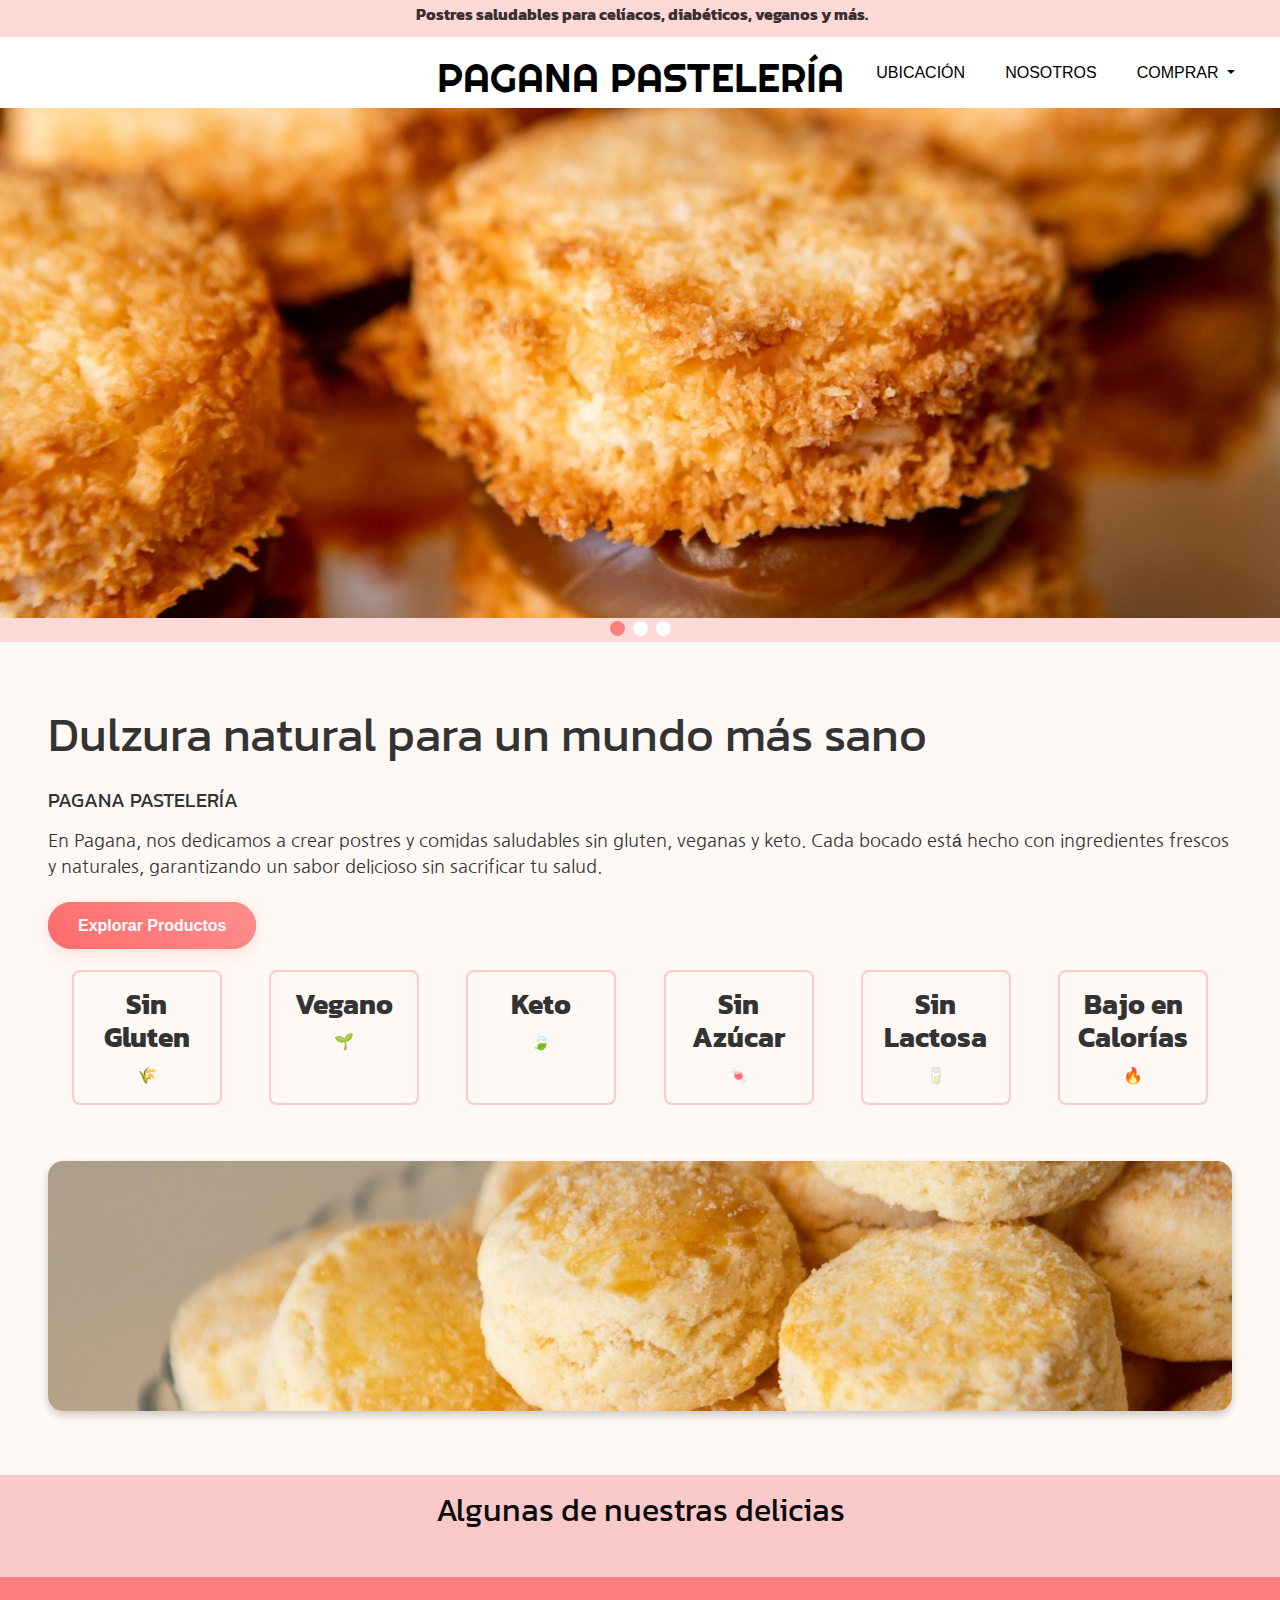
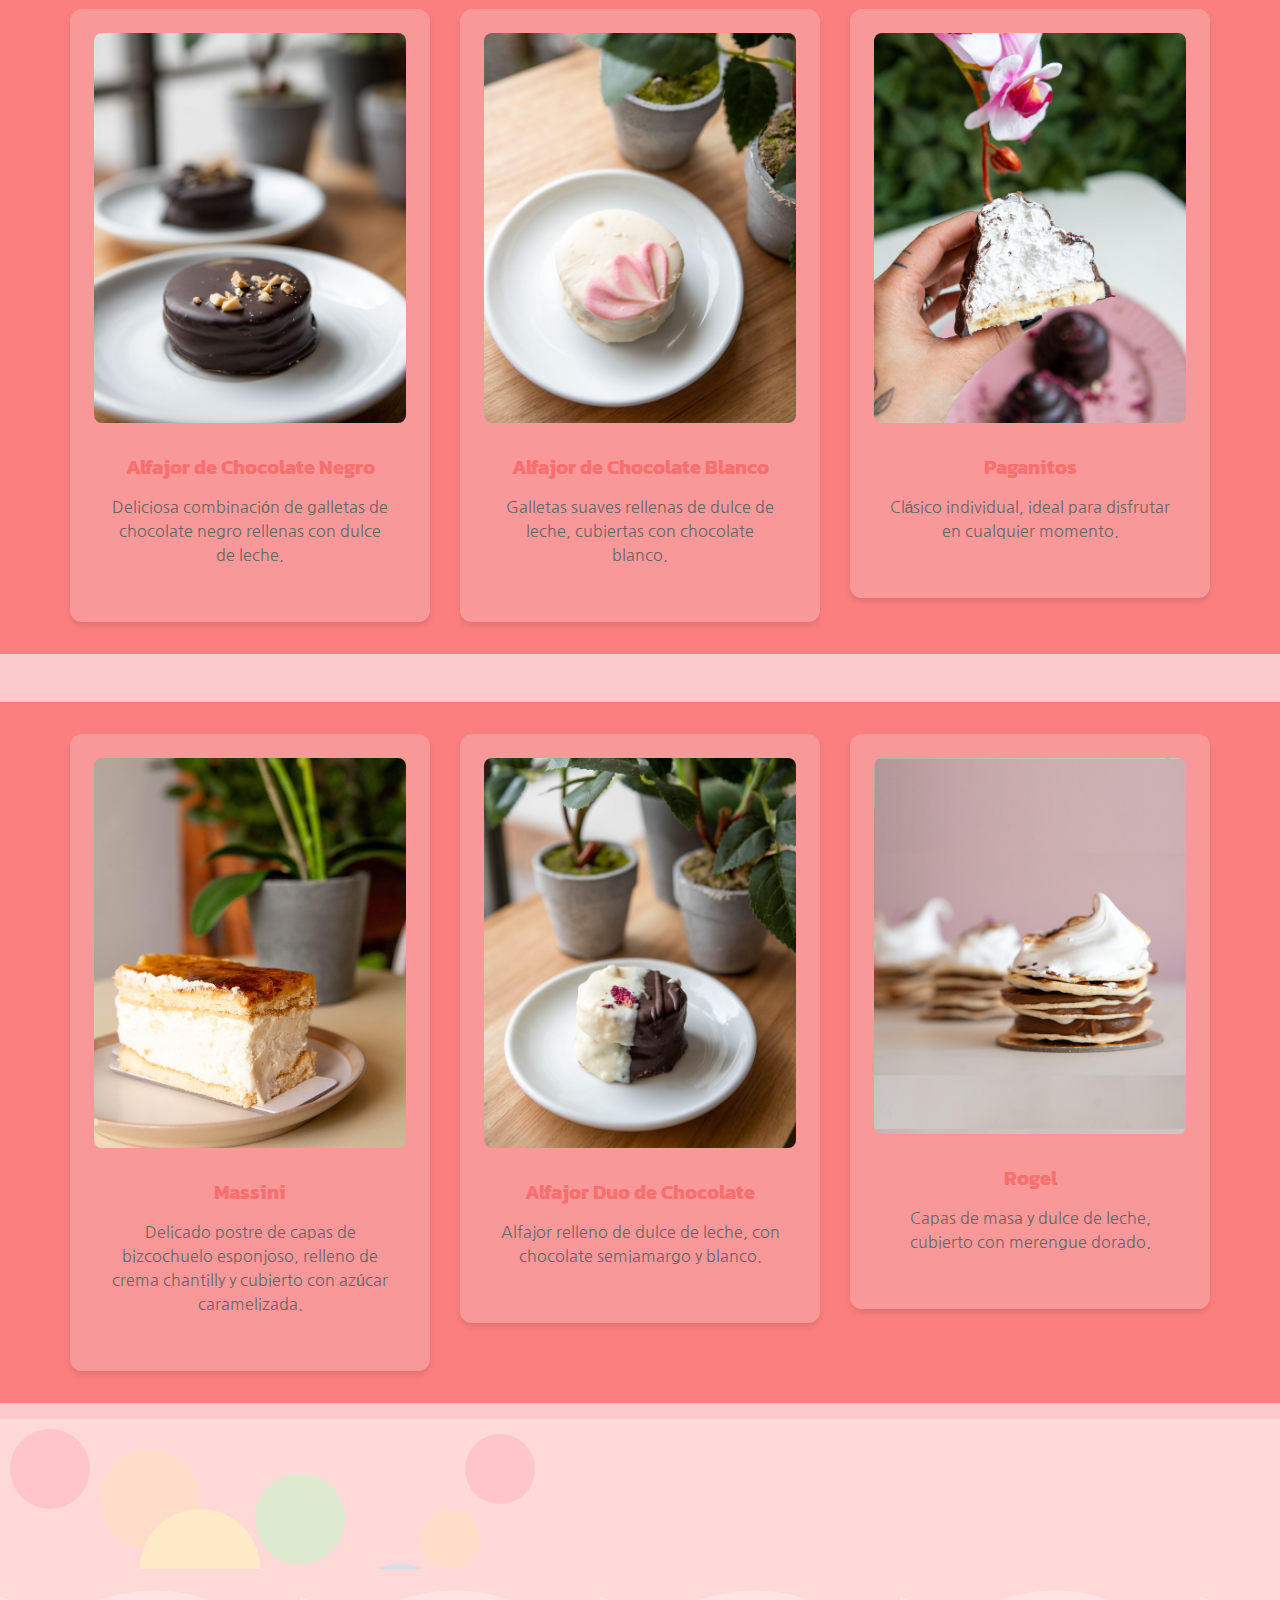
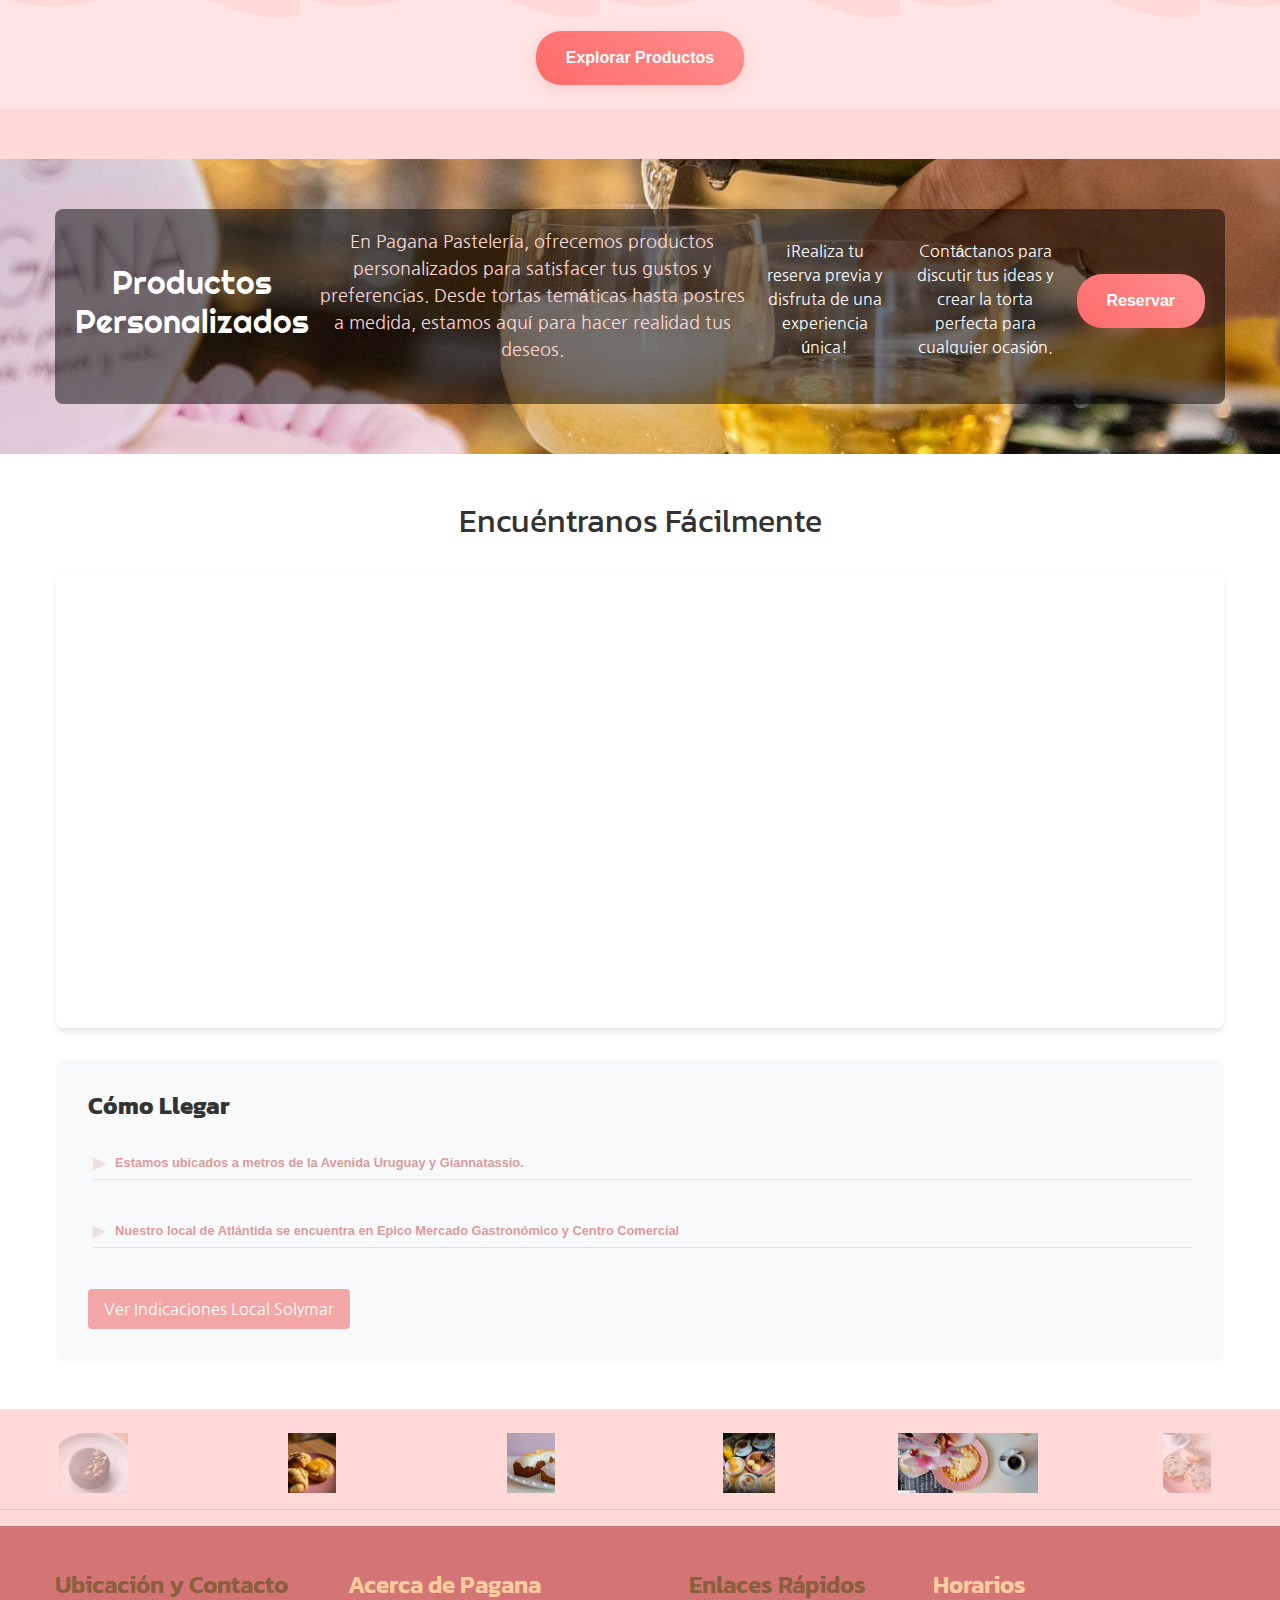
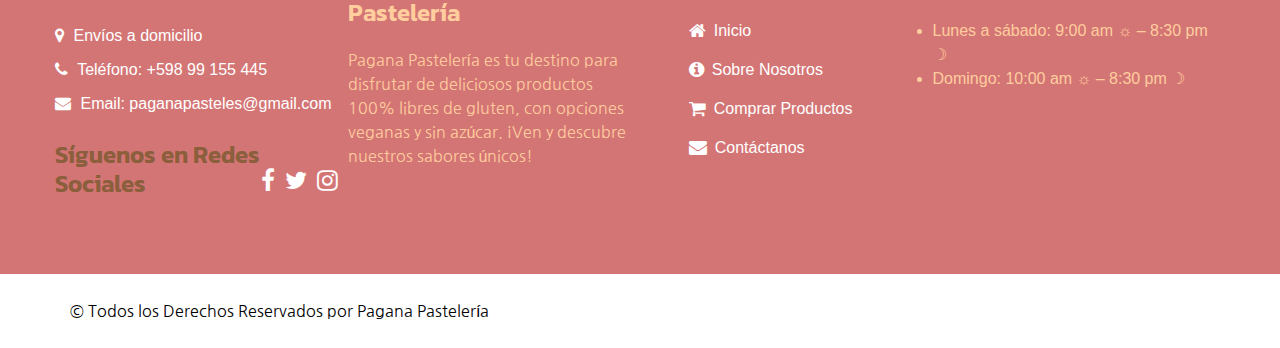
<file: index.html>
<!DOCTYPE html>
<html lang="es">

<head>
  <!-- Basic -->
  <meta charset="utf-8" />
  <meta http-equiv="X-UA-Compatible" content="IE=edge" />
  
  <!-- Mobile Metas -->
  <meta name="viewport" content="width=device-width, initial-scale=1, shrink-to-fit=no" />

  <link rel="canonical" href="https://pagana-pasteleria.pages.dev/">
  
  <!-- Site Metas -->
  <meta name="keywords" content="Pagana Pastelería, pastelería sin gluten, pastelería vegana, pastelería keto, postres sin azúcar, repostería saludable, trufas sin gluten, pasteles veganos, opciones keto, colecciones de postres, dulces saludables" />
  <meta name="description" content="Pagana Pastelería ofrece una variedad exclusiva de postres sin gluten, opciones veganas sin azúcar y deliciosas alternativas keto. ¡Disfruta del placer de un dulce saludable!" />
  <meta name="author" content="Pagana Pastelería" />
  <link rel="shortcut icon" href="images/favicon-16x16.png" type="image/png">

  <title>Pagana Pastelería - Postres Sin Gluten, Veganos, Sin Azúcar y Keto</title>

   <!-- Fonts Style -->
   <!-- Enlace para cargar Kanit, Nanum Gothic y Righteous -->
<link href="https://fonts.googleapis.com/css2?family=Kanit:wght@400;600&family=Nanum+Gothic&family=Righteous:wght@400&display=swap" rel="stylesheet">

  
   <!-- Owl Carousel Stylesheet -->
   <link rel="stylesheet" type="text/css" href="https://cdnjs.cloudflare.com/ajax/libs/OwlCarousel2/2.3.4/assets/owl.carousel.min.css" />
   
   <!-- Bootstrap CSS -->
   <link rel="stylesheet" href="https://stackpath.bootstrapcdn.com/bootstrap/4.5.2/css/bootstrap.min.css">
 
   <!-- Font Awesome -->
   <link href="css/font-awesome.min.css" rel="stylesheet" />
   
   <!-- Custom Styles -->
   <link href="css/style.css" rel="stylesheet" /> 
   <link href="css/responsive.css" rel="stylesheet" />
</head>


<body>
  
  <div class="hero_area">    <!-- header bar black -->
    <header class="header_section">
      <div class="header_top">
        <div class="container-fluid ">
          <div class="contact_nav">
              <span></span>
            </a>
            <a href="productos.html" style="color: #382f2f;">
            
                &nbsp;  <h6> Postres saludables para celíacos, diabéticos, veganos y más. </h6>

              </span>
            </a>
            <a href="productos.html">
              
              <span>
              </span>
            </a>
          </div>
        </div>
      </div>
 <!-- end header bar black -->

 
 <div class="header_bottom">
  <div class="container-fluid">
    <nav class="navbar navbar-expand-lg custom_nav-container">
      <a class="navbar-brand" href="index.html">
        <span class="detail-box">
          <h1 class="logcom">PAGANA PASTELERÍA</h1>
          <br>
        </span>
      </a>
      <hr>
      <button class="navbar-toggler" type="button" data-toggle="collapse" data-target="#navbarSupportedContent" aria-controls="navbarSupportedContent" aria-expanded="false" aria-label="Toggle navigation">
        <span class=""> </span>
      </button>
      <div class="collapse navbar-collapse" id="navbarSupportedContent">
        <ul class="navbar-nav">
          <li class="nav-item">
            <a class="nav-link" href="#location">Ubicación</a>
          </li>
          <li class="nav-item">
            <a class="nav-link" href="nosotros.html">Nosotros</a>
          </li>
          <li class="nav-item dropdown">
            <a class="nav-link dropdown-toggle" href="#" id="navbarDropdown" role="button" data-toggle="dropdown" aria-haspopup="true" aria-expanded="false">
              Comprar
            </a>
            <div class="dropdown-menu" aria-labelledby="navbarDropdown">
              <a class="dropdown-item" href="como-comprar.html">Cómo Comprar</a>
              <a class="dropdown-item" href="productos.html">Ver Productos</a>
            </div>
          </li>
        </ul>
      </div>
    </nav>
  </div>
</div>

      
    <!-- end header section -->
    
    <div class="slider">
      <img id="img-1" src="images/pedido especiales.jpg" alt="Image 1" />
      <img id="img-2" src="images/alfajor nuez.jpg" alt="Image 2" />
      <img id="img-3" src="images/pansingluten.jpg" alt="Image 3" />
    </div>
    <div class="navigation-button">
      <span class="dot active" onclick="changeSlide(0)"></span>
      <span class="dot" onclick="changeSlide(1)"></span>
      <span class="dot" onclick="changeSlide(2)"></span>
    </div>
   
  
  <style>
    /* Reset and base styles */
    * {
        margin: 0;
        padding: 0;
        box-sizing: border-box;
    }

    :root {
    --primary-color: #facaca;  /* Rosa claro */
    --secondary-color: #ffffff; /* Blanco */
    --accent-color: #ffcd9e;    /* Dorado */
    --text-color: #2C1810;      /* Texto oscuro (puedes ajustarlo) */
    --background-light: #FFF9F5; /* Fondo suave */
    --rose-color: #f59eae;      /* Un tono de rosa más profundo */
    }

  /* Estilo para usar Kanit */
h1, h2 {
    font-family: 'Kanit', sans-serif;
    font-weight: 400;
}

/* Estilo para usar Nanum Gothic */
p {
    font-family: 'Nanum Gothic', sans-serif;
}

/* Estilo para usar Righteous */
.title {
    font-family: 'Righteous', sans-serif;
    font-weight: 400;
    font-style: normal;
}


    .products-section {
    text-align: center;
    padding: 2rem 0;
    background-color:  #facaca;   /* fondo de la sección de productos  deli */
    
}
 
.logcom {

font-family: "Righteous", sans-serif;
font-weight: 400;
font-style: normal;

}

.pagana {

  font-family: "Righteous", sans-serif;
font-weight: 400;
font-style: normal;

}

.personalized-products {
        background-image: url('images/cekebracion.jpg'); 
        background-size: cover; 
        background-position: center; 
        color: white; 
        padding: 50px 0; 
    }

    .personalized-products .container {
        background-color: rgba(0, 0, 0, 0.5); 
        padding: 20px;
        border-radius: 8px;
    }

    .personalized-products .section-title {
        font-size: 2rem;
        margin-bottom: 20px;
    }

.section-title {
  font-size: 28px; 
  margin-bottom: 20px;
  color: #ec8a8a; 
}

@media (max-width: 768px) {
    .personalized-products p {
        color: white; /* Asegúrate de que los párrafos sean blancos en dispositivos móviles */
    }
}


.section-description,
.section-details {
  font-size: 18px; 
  color: #fcd8d8;
  margin-bottom: 20px; 
}


.slider-horizontal {
    max-width: 100%; /* Limita el ancho del slider */
    max-height: auto; /* Controla la altura máxima */
    overflow: hidden; /* Oculta el contenido que se salga del contenedor */
    margin: 0 auto; /* Centra el slider horizontalmente */
}


.products-section {
    padding: 1rem 0;
}

.product-card {
    text-align: center;
    padding: 1.5rem;
    margin: 1rem 0;
    background-color: #f8a1a1bd;
    border-radius: 12px;
    box-shadow: 0 4px 6px rgba(0, 0, 0, 0.1);
    transition: transform 0.3s ease, box-shadow 0.3s ease;
    height: auto;
    display: flex;
    flex-direction: column;
}

.product-card:hover {
    transform: translateY(-5px);
    box-shadow: 0 6px 12px rgba(245, 207, 83, 0.459);
}

.product-image {
    width: 100%;
    height: 186px;
    object-fit: cover;
    border-radius: 8px;
    margin-bottom: 1rem;
}

.product-card h3 {
    margin: 1rem 0;
    font-size: 1.25rem;
    color: #f76f6f;
}



.row {
    margin: 0 -15px;
}

.carousel-item {
    padding: 1rem 0;
}

/* como llegar */
 
  details summary {
        font-weight: bold;
        color: #db9b9b; 
        cursor: pointer;
    }

   
    details[open] summary {
        color: #ec9494; 
    }

   
    details summary:hover {
        color: #fd5050f1; 
    }

@media (max-width: 768px) {
    .product-card {
        margin: 0.5rem 0;
    }
    
    .product-image {
        height: 200px;
    }
}




.carousel-control-prev-icon,
.carousel-control-next-icon {
    background-color: rgba(248, 248, 248, 0.767); 
    border-radius: 50%; 
}
.wavy-container {
      position: relative;
      display: flex;
      justify-content: center;
      align-items: center;
      height: 10vh;
      background: transparent;
      margin: 50px 0;
    }

    .wavy-background {
      position: absolute;
      top: 0;
      left: 0;
      width: 100%;
      height: 100%;
      background-color: #FFE4E4;
      z-index: -1;
    }

    .wavy-container::before,
    .wavy-container::after {
      content: "";
      position: absolute;
      left: 0;
      width: 100%;
      height: 30px;
      background-repeat: repeat-x;
      z-index: -1;
    }

    .wavy-container::before {
      top: -29px;
      background-image: url("data:image/svg+xml,%3Csvg viewBox='0 0 1200 120' xmlns='http://www.w3.org/2000/svg'%3E%3Cpath d='M985.66,92.83C906.67,72,823.78,31,743.84,14.19c-82.26-17.34-168.06-16.33-250.45.39-57.84,11.73-114,31.07-172,41.86A600.21,600.21,0,0,1,0,27.35V120H1200V95.8C1132.19,118.92,1055.71,111.31,985.66,92.83Z' fill='%23FFE4E4'/%3E%3C/svg%3E");
    }

    .wavy-container::after {
      bottom: -29px;
      background-image: url("data:image/svg+xml,%3Csvg viewBox='0 0 1200 120' xmlns='http://www.w3.org/2000/svg'%3E%3Cpath d='M985.66,92.83C906.67,72,823.78,31,743.84,14.19c-82.26-17.34-168.06-16.33-250.45.39-57.84,11.73-114,31.07-172,41.86A600.21,600.21,0,0,1,0,27.35V120H1200V95.8C1132.19,118.92,1055.71,111.31,985.66,92.83Z' fill='%23FFE4E4' transform='rotate(180)'/%3E%3C/svg%3E");
    }

    .add-button {
      padding: 15px 30px;
      background-color: #ff6b6b;
      color: white;
      text-decoration: none;
      border-radius: 25px;
      font-family: Arial, sans-serif;
      font-weight: bold;
      transition: transform 0.3s ease;
    }

    .add-button:hover {
      transform: scale(1.05);
    }

    /* Hero Section */
    .hero {
        background-color: var(--background-light);
        padding: 2rem 1rem;
        position: relative;
        overflow: hidden;
    }

    .hero-container {
        max-width: 1200px;
        margin: 0 auto;
        display: grid;
        grid-template-columns: 1fr 1fr;
        gap: 2rem;
        align-items: center;
        padding: 2rem;
    }

    .hero-content {
        padding: 2rem;
    }

    .hero-title {
        font-size: 3rem;
        color: var(--accent-color);
        margin-bottom: 1.5rem;
        line-height: 1.2;
    }

    .hero-subtitle {
        font-size: 1.25rem;
        color: var(--accent-color);
        margin-bottom: 1rem;
    }

    .hero-description {
        margin-bottom: 2rem;
        font-size: 1.1rem;
    }

    .hero-image {
        position: relative;
        height: 80%;
        min-height: 250px;
        background: url('/api/placeholder/600/400') center/cover;
        border-radius: 20px;
        box-shadow: 0 20px 40px rgba(139, 94, 60, 0.1);
    }


    .hero-description {
        color: #333333; /* Un color oscuro para mejorar la legibilidad */
        font-size: 1.1rem; /* Ajusta el tamaño de fuente si es necesario */
    }

    /* Ajustar también el color de los encabezados, si es necesario */
    .hero h1, .hero h2, .hero h3 {
        color: #333333;
    }

    .feature h3 {
        color: #333333; /* Cambia el color de los títulos de las características */
    }

    .hero-image {
    width: 100%;                  
    height: 90px;  
    margin-top: 15px;             
    margin:  auto;              
    background-image: url('images/sconsingluten.jpg'); 
    background-size: cover;      
    background-position: center; 
    border-radius: 15px;         
    box-shadow: 0 4px 8px rgba(0, 0, 0, 0.2); 
}

    .cta-button {
        display: inline-block;
        padding: 1rem 2rem;
        background-color: var(--primary-color);
        color: white;
        text-decoration: none;
        border-radius: 50px;
        font-weight: 600;
        transition: all 0.3s ease;
    }

    .cta-button:hover {
        background-color: var(--accent-color);
        transform: translateY(-2px);
    }

/* Reset y estilos base */
* {
    margin: 0;
    padding: 0;
    box-sizing: border-box;
}

/* Animación Fade In */
@keyframes fadeIn {
    from {
        opacity: 0;
        transform: translateY(20px);
    }
    to {
        opacity: 1;
        transform: translateY(0);
    }
}

/* Animación de Giro */
@keyframes rotate {
    from {
        transform: rotateY(0);
    }
    to {
        transform: rotateY(360deg);
    }
}

/* Estilo para las características */
.features {
    display: flex;
    justify-content: space-around;
    flex-wrap: wrap;
    margin: 2rem 0;
}

.feature {
    animation: fadeIn 1s forwards; 
    transition: transform 0.8s;
    border: 2px solid #f76f6f57;
    padding: 1rem;
    border-radius: 8px; 
    width: 150px;
    text-align: center;
}

.feature:hover {
    animation: rotate 2s forwards; /* Gira al pasar el mouse */
}




</style>

  <!-- service section -->
<section class="hero">
    
  <div class="hero-content">
      <h1 class="hero-title">Dulzura natural para un mundo más sano</h1>
      <h2 class="hero-subtitle">PAGANA PASTELERÍA</h2>
      <p class="hero-description">
          En Pagana, nos dedicamos a crear postres y comidas saludables sin gluten, 
          veganas y keto. Cada bocado está hecho con ingredientes frescos y naturales, 
          garantizando un sabor delicioso sin sacrificar tu salud.
      </p>
      <a href="productos.html" class="add-button">Explorar Productos</a>

      <div class="features">
        <div class="feature">
          <h3>Sin Gluten</h3>
            <div class="feature-icon">🌾</div>
            
        </div>
        <div class="feature">
          <h3>Vegano</h3>
            <div class="feature-icon">🌱</div>
            
        </div>
        <div class="feature">
          <h3>Keto</h3>
            <div class="feature-icon">🍃</div>
            
        </div>
        <div class="feature">
          <h3>Sin Azúcar</h3>
            <div class="feature-icon">🍬</div>
            
        </div>
        <div class="feature">
          <h3>Sin Lactosa</h3>
            <div class="feature-icon">🥛</div>
            
        </div>
        <div class="feature">
          <h3>Bajo en Calorías</h3>
            <div class="feature-icon">🔥</div> <!-- Un emoji representativo para "bajo en calorías" -->
            
        </div>
    </div>
    
    
  <br>
  <div class="hero-image"></div>
</div>
</section>
             
              <section class="products-section">
                <!-- Primer Slider -->
                <h2 class="deli-title">Algunas de nuestras delicias</h2>
                <div id="productSlider1" class="carousel slide mt-5" data-bs-ride="carousel">
                    <div class="carousel-inner">
                        <div class="carousel-item active">
                            <div class="container">
                                <div class="row">
                                    <div class="col-md-4">
                                        <div class="product-card">
                                            <img src="images/alfajor chocolate.jpg" alt="Alfajor de Chocolate Negro" class="product-image">
                                            <h3>Alfajor de Chocolate Negro</h3>
                                            <p>Deliciosa combinación de galletas de chocolate negro rellenas con dulce de leche.</p>
                                        </div>
                                    </div>
                                    <div class="col-md-4">
                                        <div class="product-card">
                                            <img src="images/alfajor blanco.jpg" alt="Alfajor de Chocolate Blanco" class="product-image">
                                            <h3>Alfajor de Chocolate Blanco</h3>
                                            <p>Galletas suaves rellenas de dulce de leche, cubiertas con chocolate blanco.</p>
                                        </div>
                                    </div>
                                    <div class="col-md-4">
                                        <div class="product-card">
                                            <img src="images/paganitos.jpg" alt="Paganitos" class="product-image">
                                            <h3>Paganitos</h3>
                                            <p>Clásico individual, ideal para disfrutar en cualquier momento.</p>
                                        </div>
                                    </div>
                                </div>
                            </div>
                        </div>
                    </div>
                </div>
            
                <!-- Segundo Slider -->
                <div id="productSlider2" class="carousel slide mt-5" data-bs-ride="carousel">
                    <div class="carousel-inner">
                        <div class="carousel-item active">
                            <div class="container">
                                <div class="row">
                                    <div class="col-md-4">
                                        <div class="product-card">
                                            <img src="images/massini.jpg" alt="Massini" class="product-image">
                                            <h3>Massini</h3>
                                            <p>Delicado postre de capas de bizcochuelo esponjoso, relleno de crema chantilly y cubierto con azúcar caramelizada.</p>
                                        </div>
                                    </div>
                                    <div class="col-md-4">
                                        <div class="product-card">
                                            <img src="images/alfajor duo chocolate.jpg" alt="Alfajor Duo de Chocolate" class="product-image">
                                            <h3>Alfajor Duo de Chocolate</h3>
                                            <p>Alfajor relleno de dulce de leche, con chocolate semiamargo y blanco.</p>
                                        </div>
                                    </div>
                                    <div class="col-md-4">
                                        <div class="product-card">
                                            <img src="images/rogel.jpg" alt="Rogel" class="product-image">
                                            <h3>Rogel</h3>
                                            <p>Capas de masa y dulce de leche, cubierto con merengue dorado.</p>
                                        </div>
                                    </div>
                                </div>
                            </div>
                        </div>
                    </div>
                </div>
            </section>



<svg xmlns="http://www.w3.org/2000/svg" width="100%" height="100%">
  <defs>
      <style>
          .pastel-1 { fill: #FFB3BA; }
          .pastel-2 { fill: #FFDFBA; }
          .pastel-3 { fill: #FFFFBA; }
          .pastel-4 { fill: #BAFFC9; }
          .pastel-5 { fill: #BAE1FF; }
      </style>
  </defs>
  <g opacity="0.5">
      <circle class="pastel-1" cx="50" cy="50" r="40" />
      <circle class="pastel-2" cx="150" cy="80" r="50" />
      <circle class="pastel-3" cx="200" cy="150" r="60" />
      <circle class="pastel-4" cx="300" cy="100" r="45" />
      <circle class="pastel-5" cx="400" cy="200" r="55" />
      <circle class="pastel-1" cx="500" cy="50" r="35" />
      <circle class="pastel-2" cx="450" cy="120" r="30" />
  </g>
</svg>

<div class="wavy-container ">
  <div class="wavy-background"></div>
  <a href="productos.html" class="add-button">Explorar Productos</a>
</div>


<section class="personalized-products">
  <div class="container text-center">
    <h2 class="pagana">Productos Personalizados</h2>
    <p class="section-description">
      En Pagana Pastelería, ofrecemos productos personalizados para satisfacer tus gustos y preferencias. 
      Desde tortas temáticas hasta postres a medida, estamos aquí para hacer realidad tus deseos.
    </p>
    <br>
    <p>
      ¡Realiza tu reserva previa y disfruta de una experiencia única!
    </p>
    <br>
    <p>
      Contáctanos para discutir tus ideas y crear la torta perfecta para cualquier ocasión.
    </p>
    

    <!-- Botón de reservar perosalizados por WhatsApp -->
    <a href="https://wa.me/59899155445?text=¡Hola!%20Estoy%20interesado/a%20en%20hacer%20una%20reserva%20de%20productos%20personalizados%20desde%20la%20página%20web." 
   class="add-button" target="_blank">Reservar</a>

  </div>
</section>





        <!-- Sección de Ubicación -->
<!-- Sección de Ubicación -->
<section class="location-section" id="location">
  <div class="location-container">
      <h2 class="location-title">Encuéntranos Fácilmente</h2>
      <div class="map-wrapper">
          <iframe src="https://www.google.com/maps/embed?pb=!1m14!1m8!1m3!1d13100.235343214916!2d-55.9713365!3d-34.8296132!3m2!1i1024!2i768!4f13.1!3m3!1m2!1s0x959f89abcf0234a9%3A0x974b188d0fae4ef!2spagana%20pasteleria!5e0!3m2!1ses!2suy!4v1730079077937!5m2!1ses!2suy" 
                  width="100%" 
                  height="450" 
                  style="border:0;" 
                  allowfullscreen="" 
                  loading="lazy" 
                  referrerpolicy="no-referrer-when-downgrade">
          </iframe>
      </div>
      <div class="location-info">
        <h3>Cómo Llegar</h3>
        
        <details>
            <summary><strong>Estamos ubicados a metros de la Avenida Uruguay y Giannatassio.</strong></summary>
            <ul>
                <li>Puedes tomar los buses 222, 221, C4, 710 Giannatassio, 214, y más que te dejarán muy cerca de nuestro local.</li>
                <li>Contamos con estacionamiento en la puerta de nuestro local.</li>
            </ul>
        </details>
        
        <details>
            <summary><strong>Nuestro local de Atlántida se encuentra en Epico Mercado Gastronómico y Centro Comercial</strong></summary>
            <ul>
                <li>Cdad. de Montevideo entre 11 y 1, 16000 Atlántida, Departamento de Canelones.</li>
                <li>Puedes tomar los buses que te dejen en el centro de Atlántida.</li>
            </ul>
        </details>
        
        <a href="https://www.google.com/maps/dir/?api=1&destination=Pagana+Pasteleria" class="direction-link" target="_blank">
            Ver Indicaciones Local Solymar
        </a>
    </div>
    
    
</section>
  <br>
          <!-- images slider-->
<div class="logos__marquee">
  <div class="marquee__logos">
      <img src="images/alfa.PNG" alt="Pastelería sin azúcar">
      <img src="images/biz.jpeg" alt="Pastelería con azúcar">
      <img src="images/budin.jpg" alt="Pastelería sin gluten">
      <img src="images/merienda sin gluten.PNG" alt="Pastelería para diabéticos">
      <img src="images/pizza.PNG" alt="Ingredientes para pastelería saludable">
      <img src="images/sandwichpannuezsingluten.jpg" alt="Pastelería artesanal">
  </div>
  <div class="marquee__logos">
      <img src="images/alfa.PNG" alt="Pastelería sin azúcar">
      <img src="images/biz.jpeg" alt="Pastelería con azúcar">
      <img src="images/budin.jpg" alt="Pastelería sin gluten">
      <img src="images/merienda sin gluten.PNG" alt="Pastelería para diabéticos">
      <img src="images/pizza.PNG" alt="Ingredientes para pastelería saludable">
      <img src="images/sandwichpannuezsingluten.jpg" alt="Pastelería artesanal">
  </div>
</div>
<hr>

 <!-- info section / footer -->
<section class="info_section layout_padding2">
  <div class="container">
      <div class="row">
          <div class="col-md-6 col-lg-3 info_col">
              <div class="info_contact">
                  <h4>Ubicación y Contacto</h4>
                  <div class="contact_link_box">
                      <a href="#">
                          <i class="fa fa-map-marker" aria-hidden="true"></i>
                          <span>Envíos a domicilio</span>
                      </a>
                      <a href="tel:+59897524589">
                          <i class="fa fa-phone" aria-hidden="true"></i>
                          <span>Teléfono: +598 99 155 445</span>
                      </a>
                      <a href="mailto:paganapasteles@gmail.com">
                          <i class="fa fa-envelope" aria-hidden="true"></i>
                          <span>Email: paganapasteles@gmail.com</span>
                      </a>
                  </div>
              </div>
              <div class="info_social">
                  <h4>Síguenos en Redes Sociales</h4>
                  <a href="https://www.facebook.com/Pagana-Pasteler%C3%ADa-100063441831086/" aria-label="Facebook Pagana Pastelería">
                      <i class="fa fa-facebook" aria-hidden="true"></i>
                  </a>
                  <a href="https://twitter.com/paganapasteleria" aria-label="Twitter Pagana Pastelería">
                      <i class="fa fa-twitter" aria-hidden="true"></i>
                  </a>
                  <a href="https://www.instagram.com/paganapasteleria/" aria-label="Instagram Pagana Pastelería">
                      <i class="fa fa-instagram" aria-hidden="true"></i>
                  </a>
              </div>
          </div>
          <div class="col-md-6 col-lg-3 info_col">
              <div class="info_detail">
                  <h4>Acerca de Pagana Pastelería</h4>
                  <p>
                      Pagana Pastelería es tu destino para disfrutar de deliciosos productos 100% libres de gluten, con opciones veganas y sin azúcar. 
                      ¡Ven y descubre nuestros sabores únicos!
                  </p>
              </div>
          </div>
          <div class="col-md-6 col-lg-2 mx-auto info_col">
              <div class="info_link_box">
                  <h4>Enlaces Rápidos</h4>
                  <div class="info_links">
                      <a class="acti" href="index.html">
                          <i class="fa fa-home" aria-hidden="true"></i>
                          Inicio
                      </a>
                      <a href="nosotros.html">
                          <i class="fa fa-info-circle" aria-hidden="true"></i>
                          Sobre Nosotros
                      </a>
                      <a href="productos.html">
                          <i class="fa fa-shopping-cart" aria-hidden="true"></i>
                          Comprar Productos
                      </a>
                      <a href="contacto.html">
                          <i class="fa fa-envelope" aria-hidden="true"></i>
                          Contáctanos
                      </a>
                  </div>
              </div>
          </div>
          <div class="col-md-6 col-lg-3 info_col">
            <div class="info_hours">
                <h4>Horarios</h4>
                <ul class="horarios">
                    <li>Lunes a sábado: 9:00 am ☼ – 8:30 pm ☽ </li>
                    <li>Domingo: 10:00 am ☼ – 8:30 pm ☽ </li>
                </ul>
            </div>
        </div>
        
        
        
      <br>
  </div>
</section>

<!-- end info section -->

<!-- footer section -->
<section class="footer_section">
    <div class="container">
      <p>
        &copy; <span id="displayYear"></span> Todos los Derechos Reservados por
        <a href="#">Pagana Pastelería</a>
      </p>
    </div>
</section>

  <!-- footer section -->

 <!-- Bootstrap & jQuery Scripts -->
 <script src="https://code.jquery.com/jquery-3.5.1.slim.min.js"></script>
 <script src="https://cdn.jsdelivr.net/npm/@popperjs/core@2.5.3/dist/umd/popper.min.js"></script>
 <script src="https://stackpath.bootstrapcdn.com/bootstrap/4.5.2/js/bootstrap.min.js"></script>
 <script type="text/javascript" src="js/btn.js"></script>
 <script type="text/javascript" src="js/homelsider.js"></script>

<script>
  let currentIndex = 0;
  const slides = document.querySelector('.slides');
  const indicators = document.querySelectorAll('.indicator');

  function changeSlide(n) {
    currentIndex = (currentIndex + n + 3) % 3;
    updateSlide();
  }

  function currentSlide(n) {
    currentIndex = n;
    updateSlide();
  }

  function updateSlide() {
    slides.style.transform = 'translateX(' + (-100 * currentIndex) + '%)';
    indicators.forEach((indicator, idx) => {
      indicator.classList.toggle('active', idx === currentIndex);
    });
  }

  // Auto-play
  setInterval(() => {
    changeSlide(1);
  }, 5000);
</script>
  
  <script>
    $(document).ready(function(){
      $('#customCarousel1').carousel();
    });
  </script>

<!-- Owl Carousel initialization -->
<script type="text/javascript">
  $(document).ready(function(){
    $(".owl-carousel").owlCarousel({
      items: 1,
      loop: true,
      margin: 10,
      autoplay: true,
      autoplayTimeout: 3100,
      nav: true,
    });
  });
</script>

</body>
</html>
</file>
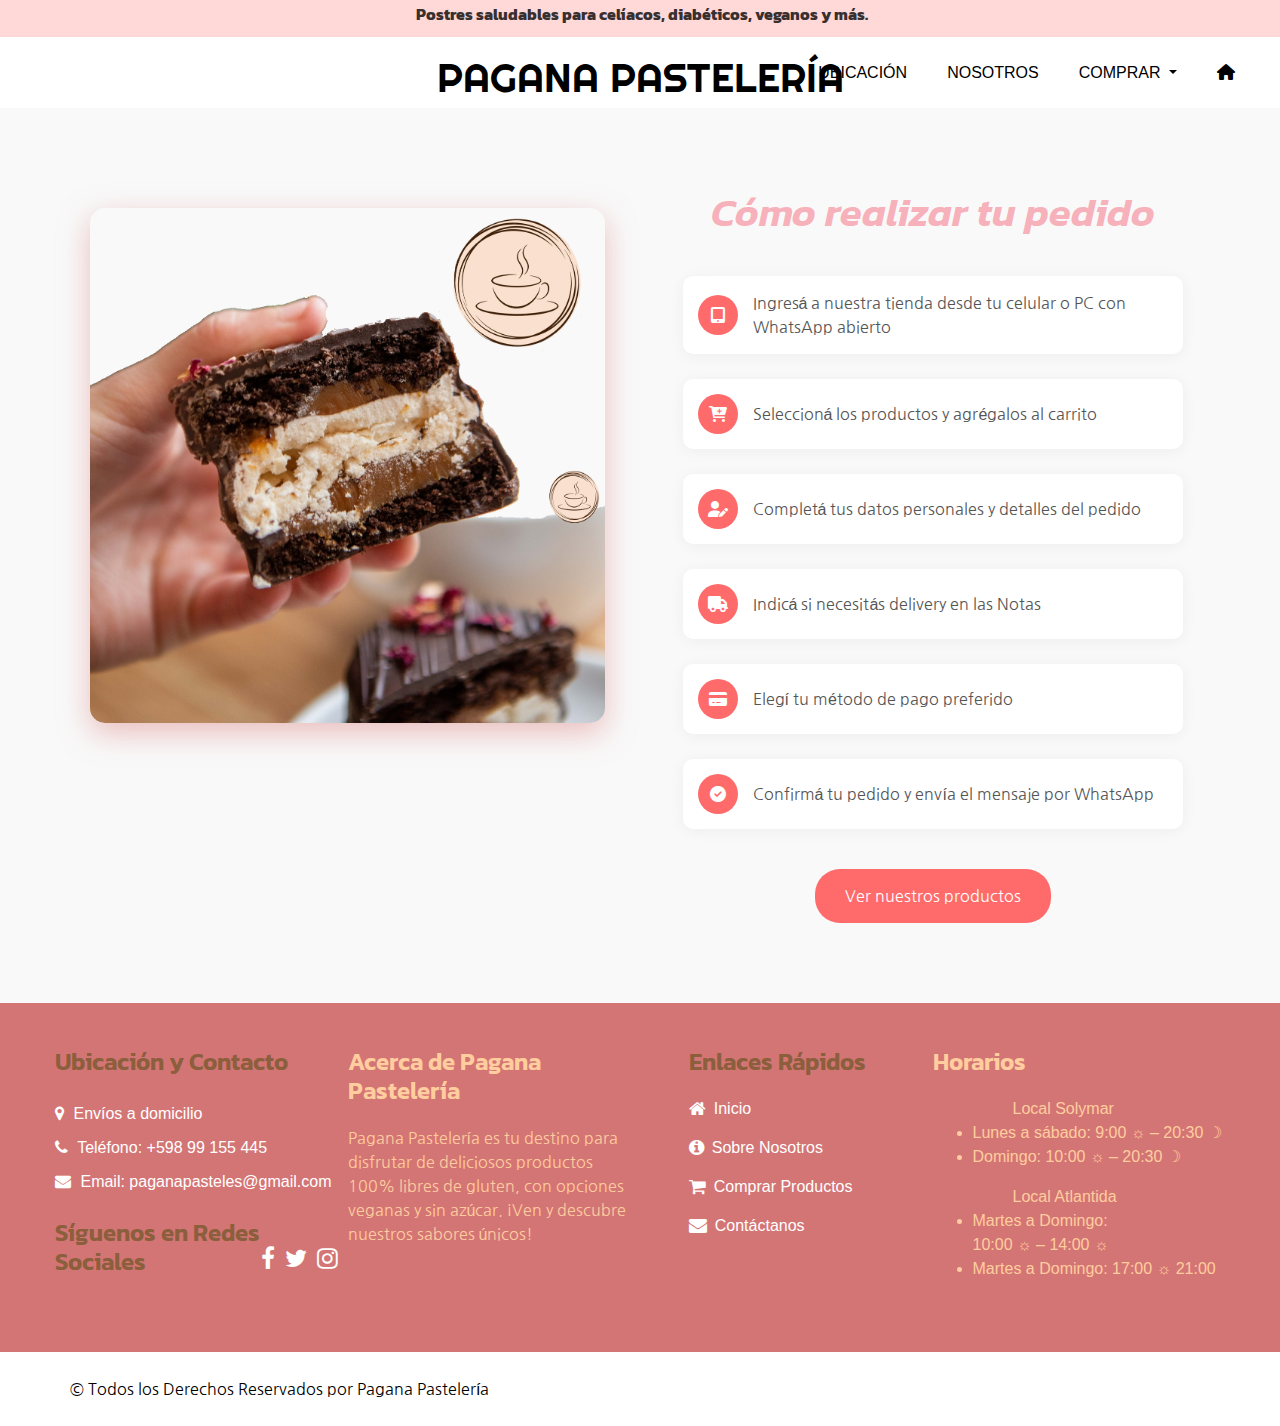
<file: como-comprar.html>
<!DOCTYPE html>
<html lang="es">
<head>
  <!-- Basic Meta -->
  <meta charset="utf-8">
  <meta http-equiv="X-UA-Compatible" content="IE=edge">
  <meta name="viewport" content="width=device-width, initial-scale=1, shrink-to-fit=no">
  <link rel="canonical" href="tu-url-canonical-aqui">
  
  <!-- SEO Meta -->
  <meta name="keywords" content="Pagana Pastelería, pastelería sin gluten, vegana, keto, postres sin azúcar">
  <meta name="description" content="Pagana Pastelería ofrece una variedad de postres sin gluten, opciones veganas sin azúcar y keto. ¡Disfruta de dulces saludables!">
  <meta name="author" content="Pagana Pastelería">
  <link rel="shortcut icon" href="images/fevicon.png" type="image/png">
  <title>Pagana Pastelería - Postres Sin Gluten, Veganos y Keto</title>

  <!-- Fonts and Icons -->
  <link href="https://fonts.googleapis.com/css2?family=Kanit:wght@400;600&family=Nanum+Gothic&family=Righteous:wght@400&display=swap" rel="stylesheet">
  <link href="https://cdnjs.cloudflare.com/ajax/libs/font-awesome/6.0.0-beta3/css/all.min.css" rel="stylesheet">
  <link rel="stylesheet" href="https://stackpath.bootstrapcdn.com/bootstrap/4.5.2/css/bootstrap.min.css">
  
  <!-- Font Awesome -->
  <link href="css/font-awesome.min.css" rel="stylesheet" />
  <!-- Custom Styles -->
  <link href="css/comocomprar.css" rel="stylesheet">
  <link href="css/style.css" rel="stylesheet">
  <link href="css/responsive.css" rel="stylesheet">

</head>

<body>
  

  <div class="hero_area">    <!-- header bar black -->
    <header class="header_section">
      <div class="header_top">
        <div class="container-fluid ">
          <div class="contact_nav">
              <span></span>
            </a>
            <a href="productos.html" style="color: #382f2f;">
            
                &nbsp;  <h6> Postres saludables para celíacos, diabéticos, veganos y más. </h6>

              </span>
            </a>
            <a href="productos.html">
              
              <span>
              </span>
            </a>
          </div>
        </div>
      </div>
 <!-- end header bar black -->

 <div class="header_bottom">
  <div class="container-fluid">
    <nav class="navbar navbar-expand-lg custom_nav-container">
      <a class="navbar-brand" href="index.html">
        <span class="detail-box">
          <h1 class="logcom">PAGANA PASTELERÍA</h1>
          <br>
        </span>
      </a>
      <hr>
      <button class="navbar-toggler" type="button" data-toggle="collapse" data-target="#navbarSupportedContent" aria-controls="navbarSupportedContent" aria-expanded="false" aria-label="Toggle navigation">
        <span class=""> </span>
      </button>
      <div class="collapse navbar-collapse" id="navbarSupportedContent">
        <ul class="navbar-nav">
          <li class="nav-item">
            <a class="nav-link" href="/#location">Ubicación</a>
          </li>
          <li class="nav-item">
            <a class="nav-link" href="nosotros.html">Nosotros</a>
          </li>
          <li class="nav-item dropdown">
            <a class="nav-link dropdown-toggle" href="#" id="navbarDropdown" role="button" data-toggle="dropdown" aria-haspopup="true" aria-expanded="false">
              Comprar
            </a>
            <div class="dropdown-menu" aria-labelledby="navbarDropdown">
              <a class="dropdown-item" href="como-comprar.html">Cómo Comprar</a>
              <a class="dropdown-item" href="productos.html">Ver Productos</a>
            </div>
          </li>
          <li class="nav-item">
            <a class="nav-link" href="index.html">
              <i class="fas fa-home"></i> <!-- Icono de la casa -->
            </a>
          </li>
        </ul>
      </div>
    </nav>
  </div>
</div>
<!-- Hero Banner Section -->

<!-- Hero Banner Section -->
<section class="how-to-order">
  <div class="container">
    <div class="row">
      <div class="col-lg-6">
        <div class="order-image-wrapper">
          <img src="images/surprise.png" alt="Proceso de pedido" class="img-fluid floating-image">
        </div>
      </div>
      
      <div class="col-lg-6">
        <div class="order-content">
          <h2 class="section-title2">Cómo realizar tu pedido</h2>
          <div class="steps-container">
            <div class="step-item">
              <div class="step-icon">
                <i class="fas fa-tablet-alt"></i>
              </div>
              <p>Ingresá a nuestra tienda desde tu celular o PC con WhatsApp abierto</p>
            </div>

            <div class="step-item">
              <div class="step-icon">
                <i class="fas fa-cart-plus"></i>
              </div>
              <p>Seleccioná los productos y agrégalos al carrito</p>
            </div>

            <div class="step-item">
              <div class="step-icon">
                <i class="fas fa-user-edit"></i>
              </div>
              <p>Completá tus datos personales y detalles del pedido</p>
            </div>

            <div class="step-item">
              <div class="step-icon">
                <i class="fas fa-truck"></i>
              </div>
              <p>Indicá si necesitás delivery en las Notas</p>
            </div>

            <div class="step-item">
              <div class="step-icon">
                <i class="fas fa-credit-card"></i>
              </div>
              <p>Elegí tu método de pago preferido</p>
            </div>

            <div class="step-item">
              <div class="step-icon">
                <i class="fas fa-check-circle"></i>
              </div>
              <p>Confirmá tu pedido y envía el mensaje por WhatsApp</p>
            </div>
          </div>
          
          <div class="cta-container">
            <a href="productos.html" class="btn-primary">Ver nuestros productos</a>
          </div>
        </div>
      </div>
    </div>
  </div>
</section>

 <!-- info section / footer -->
 <section class="info_section layout_padding2">
  <div class="container">
      <div class="row">
          <div class="col-md-6 col-lg-3 info_col">
              <div class="info_contact">
                  <h4>Ubicación y Contacto</h4>
                  <div class="contact_link_box">
                      <a href="#">
                          <i class="fa fa-map-marker" aria-hidden="true"></i>
                          <span>Envíos a domicilio</span>
                      </a>
                      <a href="tel:+59897524589">
                          <i class="fa fa-phone" aria-hidden="true"></i>
                          <span>Teléfono: +598 99 155 445</span>
                      </a>
                      <a href="mailto:paganapasteles@gmail.com">
                          <i class="fa fa-envelope" aria-hidden="true"></i>
                          <span>Email: paganapasteles@gmail.com</span>
                      </a>
                  </div>
              </div>
              <div class="info_social">
                  <h4>Síguenos en Redes Sociales</h4>
                  <a href="https://www.facebook.com/Pagana-Pasteler%C3%ADa-100063441831086/" aria-label="Facebook Pagana Pastelería">
                      <i class="fa fa-facebook" aria-hidden="true"></i>
                  </a>
                  <a href="https://twitter.com/paganapasteleria" aria-label="Twitter Pagana Pastelería">
                      <i class="fa fa-twitter" aria-hidden="true"></i>
                  </a>
                  <a href="https://www.instagram.com/paganapasteleria/" aria-label="Instagram Pagana Pastelería">
                      <i class="fa fa-instagram" aria-hidden="true"></i>
                  </a>
              </div>
          </div>
          <div class="col-md-6 col-lg-3 info_col">
              <div class="info_detail">
                  <h4>Acerca de Pagana Pastelería</h4>
                  <p>
                      Pagana Pastelería es tu destino para disfrutar de deliciosos productos 100% libres de gluten, con opciones veganas y sin azúcar. 
                      ¡Ven y descubre nuestros sabores únicos!
                  </p>
              </div>
          </div>
          <div class="col-md-6 col-lg-2 mx-auto info_col">
              <div class="info_link_box">
                  <h4>Enlaces Rápidos</h4>
                  <div class="info_links">
                      <a class="acti" href="index.html">
                          <i class="fa fa-home" aria-hidden="true"></i>
                          Inicio
                      </a>
                      <a href="nosotros.html">
                          <i class="fa fa-info-circle" aria-hidden="true"></i>
                          Sobre Nosotros
                      </a>
                      <a href="productos.html">
                          <i class="fa fa-shopping-cart" aria-hidden="true"></i>
                          Comprar Productos
                      </a>
                      <a href="contacto.html">
                          <i class="fa fa-envelope" aria-hidden="true"></i>
                          Contáctanos
                      </a>
                  </div>
              </div>
          </div>
          <div class="col-md-6 col-lg-3 info_col">
            <div class="info_hours">
                <h4>Horarios</h4>
                <ul class="horarios">
                    <ul>Local Solymar</ul>
                    <li>Lunes a sábado: 9:00  ☼ – 20:30 ☽ </li>
                    <li>Domingo: 10:00  ☼ – 20:30  ☽ </li>
                </ul>
                <ul class="horarios">
                  <ul>Local Atlantida</ul>
                  <li>Martes a Domingo:<br> 10:00  ☼ – 14:00  ☼ </li>
                  <li>Martes a Domingo: 17:00  ☼ 21:00  </li>
              </ul>
            </div>
        </div>
        
        
        
      <br>
  </div>
</section>

<!-- end info section -->

<!-- footer section -->
<section class="footer_section">
    <div class="container">
      <p>
        &copy; <span id="displayYear"></span> Todos los Derechos Reservados por
        <a href="#">Pagana Pastelería</a>
      </p>
    </div>
</section>

  <!-- Bootstrap and JS scripts -->
  <script src="https://code.jquery.com/jquery-3.5.1.min.js"></script>
  <script src="https://stackpath.bootstrapcdn.com/bootstrap/4.5.2/js/bootstrap.bundle.min.js"></script>
</body>
</html>
</file>
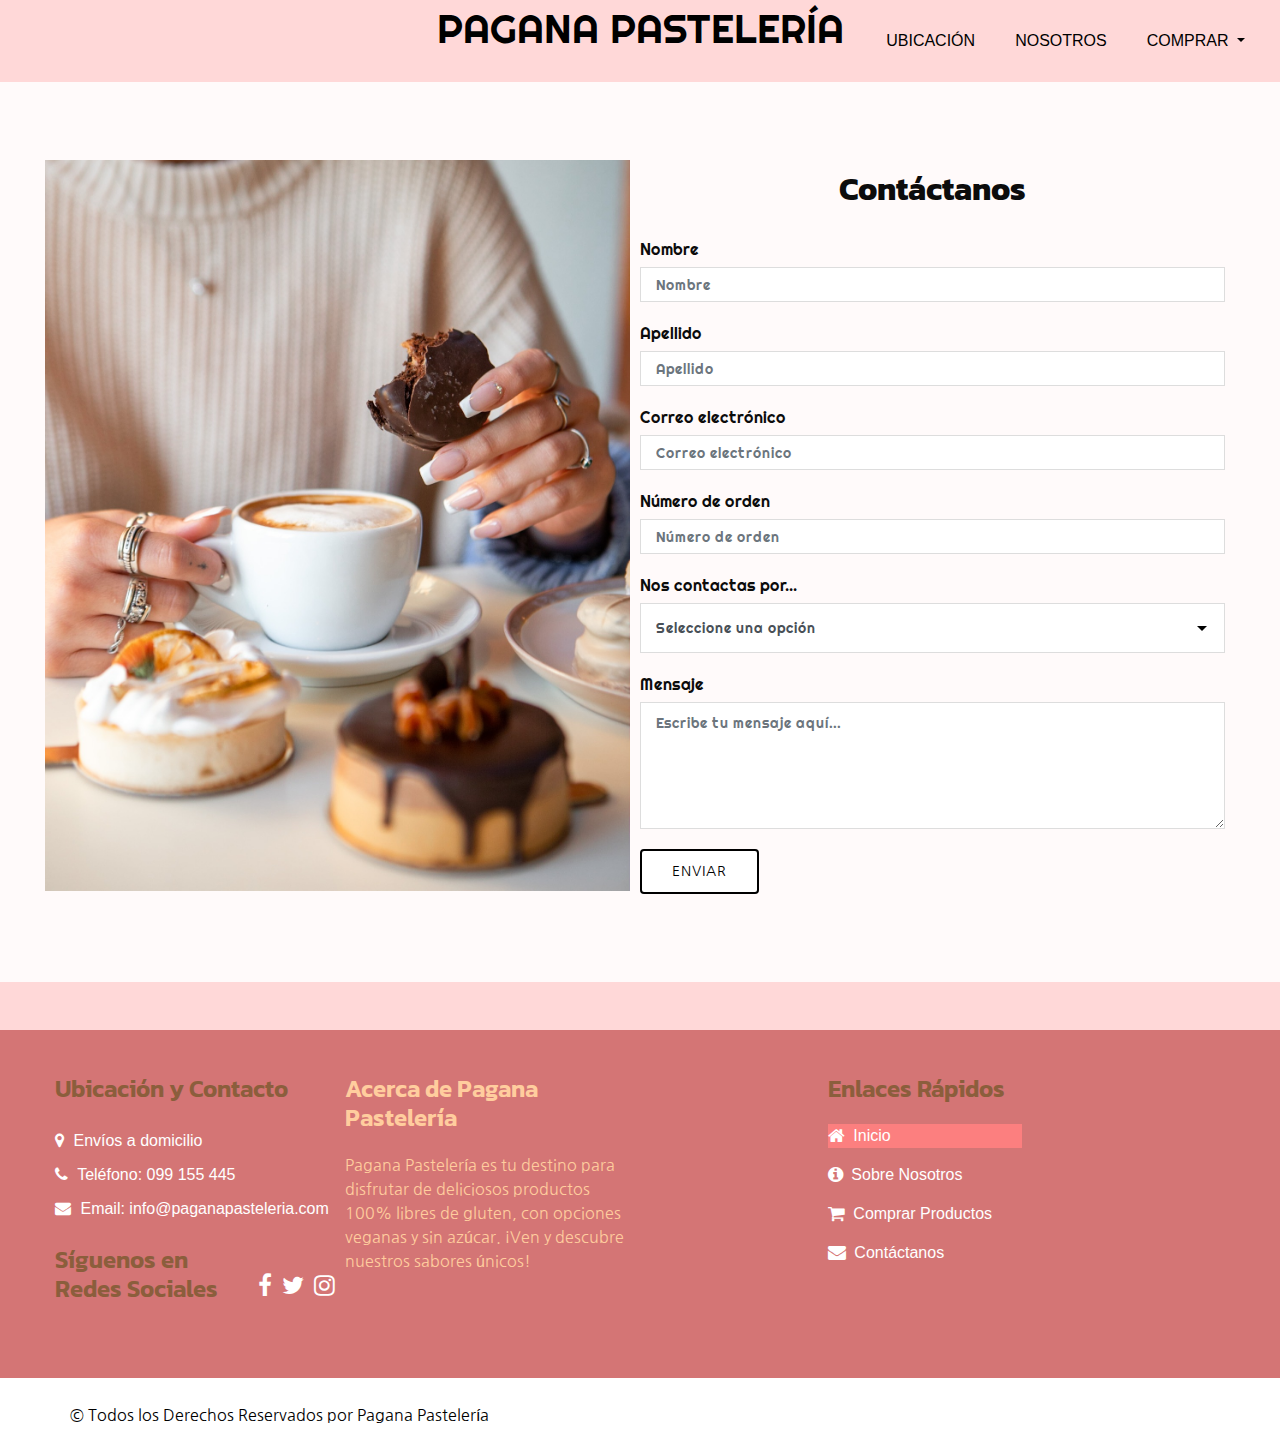
<file: contacto.html>
<!DOCTYPE html>
<html lang="es">

<head>
  <!-- Basic -->
  <meta charset="utf-8" />
  <meta http-equiv="X-UA-Compatible" content="IE=edge" />
  
  <!-- Mobile Metas -->
  <meta name="viewport" content="width=device-width, initial-scale=1, shrink-to-fit=no" />

  <link rel="canonical" href="tu-url-canonical-aqui">
  
  <!-- Site Metas -->
  <meta name="keywords" content="Pagana Pastelería, pastelería sin gluten, pastelería vegana, pastelería keto, postres sin azúcar, repostería saludable, trufas sin gluten, pasteles veganos, opciones keto, colecciones de postres, dulces saludables" />
  <meta name="description" content="Pagana Pastelería ofrece una variedad exclusiva de postres sin gluten, opciones veganas sin azúcar y deliciosas alternativas keto. ¡Disfruta del placer de un dulce saludable!" />
  <meta name="author" content="Pagana Pastelería" />
  <link rel="shortcut icon" href="images/fevicon.png" type="image/png">

  <title>Pagana Pastelería - Postres Sin Gluten, Veganos, Sin Azúcar y Keto</title>

   <!-- Fonts Style -->
   <!-- Enlace para cargar Kanit, Nanum Gothic y Righteous -->
<link href="https://fonts.googleapis.com/css2?family=Kanit:wght@400;600&family=Nanum+Gothic&family=Righteous:wght@400&display=swap" rel="stylesheet">

  
   <!-- Owl Carousel Stylesheet -->
   <link rel="stylesheet" type="text/css" href="https://cdnjs.cloudflare.com/ajax/libs/OwlCarousel2/2.3.4/assets/owl.carousel.min.css" />
   
   <!-- Bootstrap CSS -->
   <link rel="stylesheet" href="https://stackpath.bootstrapcdn.com/bootstrap/4.5.2/css/bootstrap.min.css">
 
   <!-- Font Awesome -->
   <link href="css/font-awesome.min.css" rel="stylesheet" />
   
   <!-- Custom Styles -->
   <link href="css/style.css" rel="stylesheet" /> 
   <link href="css/responsive.css" rel="stylesheet" />
</head>
  

  <style>
   body {
    
  font-family: 'Righteous', serif;
}

.contact-section {
  display: flex;
  flex-wrap: wrap;
  min-height: 100vh;
  background-color: #f5f5f5;
}

.contact-section {
  padding: 80px 0;
  background-color: #fffafa; /* color fondo de seccion contacto formulario imagen  */
}

.contact-image img {
  width: 100%;
  height: auto;
  object-fit: cover;
  margin-bottom: 30px; 
}

.contact-form {
  background-color: #ffffff;
  padding: 40px;
  margin-top: 20px;
  box-shadow: 0 0 20px rgba(0, 0, 0, 0.1);
}

.contact-form h2 {
  font-family: 'Times New Roman', serif;
  font-size: 24px;
  margin-bottom: 30px;
  color: #333;
}

.form-control {
  border: 1px solid #ddd;
  border-radius: 0;
  padding: 10px 15px;
  margin-bottom: 20px;
  font-size: 14px;
  text-transform: none; /* Mantiene el texto sin convertir a mayúsculas */
}

select.form-control {
  appearance: none;
  -webkit-appearance: none;
  -moz-appearance: none;
  background-image: url('data:image/svg+xml;utf8,<svg fill="black" height="24" viewBox="0 0 24 24" width="24" xmlns="http://www.w3.org/2000/svg"><path d="M7 10l5 5 5-5z"/><path d="M0 0h24v24H0z" fill="none"/></svg>');
  background-repeat: no-repeat;
  background-position: right 10px center;
  padding: 10px 15px;
  height: 50px; /* Aumenta la altura del select */
  font-size: 14px;
  text-transform: none; /* Evita que el texto se muestre en mayúsculas */
}



.btn-primary {
  background-color: #fff;
  color: #000;
  border: 2px solid #000;
  padding: 10px 30px;
  font-size: 14px;
  text-transform: uppercase;
  transition: all 0.3s ease;
}

.btn-primary:hover {
  background-color: #000;
  color: #fff;
}

.recaptcha {
  margin-bottom: 20px;
}

textarea.form-control {
  border: 1px solid #ddd;
  border-radius: 0;
  padding: 10px 15px;
  margin-bottom: 20px;
  font-size: 14px;
  resize: vertical; 
}

textarea.form-control:focus {
  border-color: #000;
  box-shadow: none;
}


@media (max-width: 768px) {
  .contact-image {
    margin-bottom: 30px;
  }
  
  .contact-form {
    padding: 20px;
  }
}

@media (max-width: 768px) {
  .contact-form {
    padding: 20px;
  }

  .contact-form h2 {
    font-size: 24px;
  }
}

  </style>
</head>

<body>


 <!-- end header bar black -->

 <div class="header_bottom">
  <div class="container-fluid">
    <nav class="navbar navbar-expand-lg custom_nav-container">
      <a class="navbar-brand" href="index.html">
        <span class="detail-box">
          <h1 class="logcom">PAGANA PASTELERÍA</h1>
          <br>
        </span><br>
      </a>
      <hr>
      <button class="navbar-toggler" type="button" data-toggle="collapse" data-target="#navbarSupportedContent" aria-controls="navbarSupportedContent" aria-expanded="false" aria-label="Toggle navigation">
        <span class=""> </span>
      </button>
      <div class="collapse navbar-collapse" id="navbarSupportedContent">
        <ul class="navbar-nav">
          <li class="nav-item">
            <a class="nav-link" href="/#location">Ubicación</a>
          </li>
          <li class="nav-item">
            <a class="nav-link" href="nosotros.html">Nosotros</a>
          </li>
          <li class="nav-item dropdown">
            <a class="nav-link dropdown-toggle" href="#" id="navbarDropdown" role="button" data-toggle="dropdown" aria-haspopup="true" aria-expanded="false">
              Comprar
            </a>
            <div class="dropdown-menu" aria-labelledby="navbarDropdown">
              <a class="dropdown-item" href="como-comprar.html">Cómo Comprar</a>
              <a class="dropdown-item" href="productos.html">Ver Productos</a>
            </div>
          </li>
        </ul>
      </div>
    </nav>
  </div>
</div>     
    <!-- end header section -->


<!-- Contact Form Section -->
<section class="contact-section">
  <div class="container">
  
    <div class="row">
      <div class="col-md-6">
        <div class="contact-image">
          <img src="images/meriend.jpg" alt="pagana pasteleria" class="img-fluid" style="margin: -10px;">
        </div>
      </div>
      <div class="col-md-6">
        <h2 class="text-center" style="margin-bottom: 30px;">Contáctanos</h2>
        <form id="contact-form">
          <div class="form-group">
            <label for="from_name">Nombre</label>
            <input type="text" id="from_name" name="from_name" class="form-control" placeholder="Nombre" required>
          </div>
          <div class="form-group">
            <label for="last_name">Apellido</label>
            <input type="text" id="last_name" name="last_name" class="form-control" placeholder="Apellido" required>
          </div>
          <div class="form-group">
            <label for="from_email">Correo electrónico</label>
            <input type="email" id="from_email" name="from_email" class="form-control" placeholder="Correo electrónico" required>
          </div>
          <div class="form-group">
            <label for="order_number">Número de orden</label>
            <input type="text" id="order_number" name="order_number" class="form-control" placeholder="Número de orden" required>
          </div>
          <div class="form-group">
            <label for="contact_reason">Nos contactas por...</label>
            <select id="contact_reason" name="contact_reason" class="form-control" required>
              <option value="" disabled selected>Seleccione una opción</option>
              <option value="Pregunta sobre mi orden">Pregunta sobre mi orden</option>
              <option value="Mi experiencia en la web">Mi experiencia en la web</option>
              <option value="Información de producto">Información de producto</option>
              <option value="Consultas sobre empresas y eventos">Consultas sobre empresas y eventos</option>
              <option value="Solicitud de prensa o comunicación">Solicitud de prensa o comunicación</option>
              <option value="Solicitud de asociación">Solicitud de asociación</option>
            </select>
          </div>
          <div class="form-group">
            <label for="message">Mensaje</label>
            <textarea id="message" name="message" class="form-control" placeholder="Escribe tu mensaje aquí..." rows="5" required></textarea>
          </div>
          <button type="submit" class="btn btn-primary">Enviar</button>
        </form>

        <!-- Mensaje de estado para mostrar éxito o error -->
        <div id="form-status" style="display: none; color: green; font-weight: bold; margin-top: 10px;"></div>
      </div>
    </div>
  </div>
</section>


<br><br>



 <!-- info section  / footer -->
<!-- info section  / footer -->
<section class="info_section layout_padding2">
  <div class="container">
      <div class="row">
          <div class="col-md-6 col-lg-3 info_col">
              <div class="info_contact">
                  <h4>Ubicación y Contacto</h4>
                  <div class="contact_link_box">
                      <a href="#">
                          <i class="fa fa-map-marker" aria-hidden="true"></i>
                          <span>Envíos a domicilio</span>
                      </a>
                      <a href="tel:+59897524589">
                          <i class="fa fa-phone" aria-hidden="true"></i>
                          <span>Teléfono: 099 155 445</span>
                      </a>
                      <a href="mailto:info@paganapasteleria.com">
                          <i class="fa fa-envelope" aria-hidden="true"></i>
                          <span>Email: info@paganapasteleria.com</span>
                      </a>
                  </div>
              </div>
              <div class="info_social">
                  <h4>Síguenos en Redes Sociales</h4>
                  <a href="https://www.facebook.com/paganapasteleria" aria-label="Facebook Pagana Pastelería">
                      <i class="fa fa-facebook" aria-hidden="true"></i>
                  </a>
                  <a href="https://twitter.com/paganapasteleria" aria-label="Twitter Pagana Pastelería">
                      <i class="fa fa-twitter" aria-hidden="true"></i>
                  </a>
                  <a href="https://www.instagram.com/paganapasteleria/" aria-label="Instagram Pagana Pastelería">
                      <i class="fa fa-instagram" aria-hidden="true"></i>
                  </a>
              </div>
          </div>
          <div class="col-md-6 col-lg-3 info_col">
              <div class="info_detail">
                  <h4>Acerca de Pagana Pastelería</h4>
                  <p>
                      Pagana Pastelería es tu destino para disfrutar de deliciosos productos 100% libres de gluten, con opciones veganas y sin azúcar. 
                      ¡Ven y descubre nuestros sabores únicos!
                  </p>
              </div>
          </div>
          <div class="col-md-6 col-lg-2 mx-auto info_col">
              <div class="info_link_box">
                  <h4>Enlaces Rápidos</h4>
                  <div class="info_links">
                    <a class="active" href="index.html">
                        <i class="fa fa-home" aria-hidden="true"></i>
                        Inicio
                    </a>
                    <a href="nosotros.html">
                        <i class="fa fa-info-circle" aria-hidden="true"></i>
                        Sobre Nosotros
                    </a>
                    <a href="productos.html">
                        <i class="fa fa-shopping-cart" aria-hidden="true"></i>
                        Comprar Productos
                    </a>
                    <a href="contacto.html">
                        <i class="fa fa-envelope" aria-hidden="true"></i>
                        Contáctanos
                    </a>
                </div>
              </div>
          </div>
          
      </div>
      <br>
  </div>
</section>
<!-- end info section -->

<!-- footer section -->
<section class="footer_section">
  <div class="container">
    <p>
      &copy; <span id="displayYear"></span> Todos los Derechos Reservados por
      <a href="#">Pagana Pastelería</a>
    </p>
  </div>
</section>

<!-- footer section -->



<!-- jQery -->
<!-- Scripts -->
<script src="https://code.jquery.com/jquery-3.5.1.slim.min.js"></script>
<script src="https://stackpath.bootstrapcdn.com/bootstrap/4.5.2/js/bootstrap.bundle.min.js"></script>
<script src="https://cdn.emailjs.com/dist/email.min.js"></script>

<script type="text/javascript">
  window.onload = function() {
    emailjs.init("StnkW84Fju4K0WgiB"); // Public Key

    document.getElementById('contact-form').addEventListener('submit', function(event) {
      event.preventDefault(); // Previene el envío por defecto

      const formStatus = document.getElementById('form-status');
      const serviceID = 'service_r83mqyl';
      const templateID = 'template_8gdumf9';

      emailjs.sendForm(serviceID, templateID, this)
        .then(() => {
          // Mostrar mensaje de éxito
          formStatus.innerHTML = "Mensaje enviado correctamente.";
          formStatus.style.color = 'green';
          formStatus.style.display = 'block';

          // Resetear el formulario después de enviar
          this.reset();
        }, (err) => {
          // Mostrar mensaje de error
          formStatus.innerHTML = "Error al enviar el mensaje. Por favor, intenta de nuevo.";
          formStatus.style.color = 'red';
          formStatus.style.display = 'block';
        });
    });
  };
</script>



</body>

</html>
</file>
<file: css/style.css>
body {
  font-family: 'Nanum Gothic', sans-serif;
  color: #0c0c0c;
  background-color: #ffd8d8;
  
  overflow-x: hidden;
}

.layout_padding {
  padding: 90px 0;
}

.layout_padding2 {
  padding: 75px 0;
}

.layout_padding2-top {
  padding-top: 75px;
}

.layout_padding2-bottom {
  padding-bottom: 75px;
}

.layout_padding-top {
  padding-top: 90px;
}

.layout_padding-bottom {
  padding-bottom: 90px;
}

.heading_container {
  display: -webkit-box;
  display: -ms-flexbox;
  display: flex;
  -webkit-box-orient: vertical;
  -webkit-box-direction: normal;
      -ms-flex-direction: column;
          flex-direction: column;
  -webkit-box-align: start;
      -ms-flex-align: start;
          align-items: flex-start;
}

.heading_container h2 {
  position: relative;
  font-weight: bold;
  margin-bottom: 0;
}

.heading_container h2 span {
  color: #e9ebe4;

}

.heading_container p {
  margin-top: 10px;
  margin-bottom: 0;
  
}

p {
  font-family: 'FuturaLight', Helvetica, sans-serif; /* Aplica FuturaLight al texto del párrafo */
}

.heading_container.heading_center {
  -webkit-box-align: center;
      -ms-flex-align: center;
          align-items: center;
  text-align: center;
}

a,
a:hover,
a:focus {
  text-decoration: none;
}

a:hover,
a:focus {
  color: initial;
}

.btn,
.btn:focus {
  outline: none !important;
  -webkit-box-shadow: none;
          box-shadow: none;
}


/* seccion mapa home */


.location-section {
  padding: 3rem 0;
  background-color: #ffffff;
}

.location-container {
  max-width: 1200px;
  margin: 0 auto;
  padding: 0 1rem;
}

.location-title {
  text-align: center;
  margin-bottom: 2rem;
  font-size: 2rem;
  color: #333;
}

.map-wrapper {
  width: 100%;
  border-radius: 8px;
  overflow: hidden;
  box-shadow: 0 4px 6px rgba(0, 0, 0, 0.1);
}

.location-info {
  margin-top: 2rem;
  background-color: #f8f9fa;
  padding: 2rem;
  border-radius: 8px;
}

.location-info h3 {
  font-size: 1.5rem;
  margin-bottom: 1rem;
  color: #333;
}

.location-info ul {
  list-style-type: none;
  padding: 0;
  margin: 0;
}

.location-info li {
  margin-bottom: 0.5rem;
  font-size: 1rem;
  color: #666;
}

.direction-link {
  display: inline-block;
  background-color: #f3a6a6;
  color: #fff;
  text-decoration: none;
  padding: 0.5rem 1rem;
  border-radius: 4px;
  margin-top: 1rem;
  transition: background-color 0.3s ease;
}

.direction-link:hover {
  background-color: #ffd8d8;
}

@media (max-width: 768px) {
  .location-section {
      padding: 2rem 0;
  }
  
  .location-title {
      font-size: 1.5rem;
  }
}

/*header section*/
.hero_area {
  position: relative;
  min-height: 100vh;
  display: -webkit-box;
  display: -ms-flexbox;
  display: flex;
  -webkit-box-orient: vertical;
  -webkit-box-direction: normal;
      -ms-flex-direction: column;
          flex-direction: column;
}

.sub_page .hero_area {
  min-height: auto;
}

.sub_page .header_section {
  margin-top: 0;
  -webkit-box-shadow: 0 0 10px 0 rgba(0, 0, 0, 0.25);
          box-shadow: 0 0 10px 0 rgba(0, 0, 0, 0.25);
}


/* barra header negra */
.header_section .header_top {
  padding: 5px 0;
  background-color: #ffd8d8;
}

.header_section .header_top .contact_nav {
  display: -webkit-box;
  display: -ms-flexbox;
  display: flex;
  -webkit-box-pack: justify;
      -ms-flex-pack: justify;
          justify-content: space-between;
}

.header_section .header_top .contact_nav a {
  color: #ffffff;
  display: -webkit-box;
  display: -ms-flexbox;
  display: flex;
  font-size: 15px;
  font-family: 'Cinzel', sans-serif;
}



.header_section .header_top .contact_nav a i {
  margin-right: 5px;
  border-radius: 100%;
  background-color: #ffffff;
  width: 25px;
  height: 25px;
  display: -webkit-box;
  display: -ms-flexbox;
  display: flex;
  -webkit-box-pack: center;
      -ms-flex-pack: center;
          justify-content: center;
  -webkit-box-align: center;
      -ms-flex-align: center;
          align-items: center;
  color: #a39335f1;  /*  color emojis en la barra  */
}

.header_section .header_top .contact_nav a:hover i {
  color: #000000;
}

.header_section .header_bottom {
  background-color: #ffffff;
  padding: 12px 0;
}

.header_section .header_bottom .container-fluid {
  padding-right: 25px;
  padding-left: 25px;
}

.navbar-brand span {
  font-weight: bold;
  font-size: 24px;
  color: #000000; /* color*/
}

.navbar-brand {
  flex: 1;
  text-align: center;
}

.navbar-brand h1 {
  margin: 0;
}

.logcom { 
  position: absolute;
  left: 50%;
  transform: translateX(-50%);
  text-align: center;
  z-index: 1000;
}
 .logcom {

    font-family: "Righteous", sans-serif;
    font-weight: 400;
    font-style: normal;
   
}


.navbar-brand  {
  font-size: 24px;
  font-weight: 1500;
  color: #070808;
}

/* home slider */

.slider {
  width: 100%;
  height: 510px;
  position: relative;
  overflow: hidden; /* Oculta cualquier exceso de la imagen */
}

.slider img {
  width: 100%;
  height: 100%;
  object-fit: cover; /* Mantiene la proporción de la imagen sin estirarla */
  position: absolute;
  top: 0;
  left: 0;
  /* transition: all 0.5s ease-in-out; */
}

.slider img:first-child {
  z-index: 1;
}

.slider img:nth-child(2) {
  z-index: 0;
}

.navigation-button {
  text-align: center;
  position: relative;
}

.dot {
  cursor: pointer;
  height: 15px;
  width: 15px;
  margin: 0 2px;
  background-color: #ffffff;
  border-radius: 50%;
  display: inline-block;
}

.active,
.dot:hover {
  background-color: #fc7f7f;  /* color de fondo otro rosa home seccion media*/
}


.feturedsection {
  text-align: center; /* Centra todo el texto dentro de la sección */
  margin: 20px 0; /* Espaciado vertical alrededor de la sección */
}

.feturedsection h1 {
  margin-bottom: 5px; /* Espaciado inferior para separar el encabezado del párrafo */
}

.feturedsection p {
  font-size: 1.2rem; /* Tamaño de fuente del párrafo */
  color: #ff9785f1; 
  margin-top: -10px; /* Ajusta este valor para mover el texto más cerca del título */
}




/* Color al hacer hover en los enlaces */
.navbar-nav .nav-link:hover {
  color: #f5afaf; /* Cambia el color del hover si lo necesitas */
}


.nav-item .nav-link {
  font-family: 'FuturaLight', Helvetica, sans-serif; /* texto en nav */
  font-weight: 400;
}


.custom_nav-container {
  padding: 0;
}


.navbar-brand {
  flex: 1; /* Esto hace que el logo ocupe el espacio disponible */
  text-align: center; /* Centra el texto dentro de la marca */
}

.navbar-brand h1 {
  margin: 0; /* Elimina el margen alrededor del h1 */
}




.custom_nav-container .navbar-nav {
  margin-left: auto;
}

.custom_nav-container .navbar-nav .nav-item .nav-link {
  padding: 5px 20px;
  color: #000000;
  text-align: center;
  text-transform: uppercase;
  border-radius: 5px;
  -webkit-transition: all .3s;
  transition: all .3s;
}


.custom_nav-container {
  display: flex; /* Usar flexbox para el navbar */
  justify-content: space-between; /* Espacio entre los elementos */
  align-items: center; /* Centrar verticalmente */
}

.detail-box {
  flex-grow: 1; /* Permitir que el box ocupe el espacio disponible */
  text-align: center; /* Centrar el texto dentro del box */
}

.navbar-nav {
  flex-grow: 0; /* Evitar que la navegación se expanda */
}


.custom_nav-container .navbar-nav .nav-item:hover .nav-link, .custom_nav-container .navbar-nav .nav-item.active .nav-link {
  color: #ff8b68; /* hover nav texto */
}

.custom_nav-container .nav_search-btn {
  width: 35px;
  height: 35px;
  padding: 0;
  border: none;
  color: #faacac;
}

.custom_nav-container .nav_search-btn:hover {
  color: #ec7a7a;
}

.custom_nav-container .navbar-toggler {
  outline: none;
}

.custom_nav-container .navbar-toggler {
  padding: 0;
  width: 37px;
  height: 42px;
  -webkit-transition: all .3s;
  transition: all .3s;
}

.custom_nav-container .navbar-toggler span {
  display: block;
  width: 35px;
  height: 4px;
  background-color: rgb(243, 134, 134);
  margin: 7px 0;
  -webkit-transition: all 0.3s;
  transition: all 0.3s;
  position: relative;
  border-radius: 5px;
  -webkit-transition: all .3s;
  transition: all .3s;
}

.custom_nav-container .navbar-toggler span::before, .custom_nav-container .navbar-toggler span::after {
  content: "";
  position: absolute;
  left: 0;
  height: 100%;
  width: 100%;
  background-color: #000000;
  top: -10px;
  border-radius: 5px;
  -webkit-transition: all .3s;
  transition: all .3s;
}

.custom_nav-container .navbar-toggler span::after {
  top: 10px;
}

.custom_nav-container .navbar-toggler[aria-expanded="true"] {
  -webkit-transform: rotate(360deg);
          transform: rotate(360deg);
}

.custom_nav-container .navbar-toggler[aria-expanded="true"] span {
  -webkit-transform: rotate(45deg);
          transform: rotate(45deg);
}

.custom_nav-container .navbar-toggler[aria-expanded="true"] span::before, .custom_nav-container .navbar-toggler[aria-expanded="true"] span::after {
  -webkit-transform: rotate(90deg);
          transform: rotate(90deg);
  top: 0;
}

.custom_nav-container .navbar-toggler[aria-expanded="true"] .s-1 {
  -webkit-transform: rotate(45deg);
          transform: rotate(45deg);
  margin: 0;
  margin-bottom: -4px;
}

.custom_nav-container .navbar-toggler[aria-expanded="true"] .s-2 {
  display: none;
}

.custom_nav-container .navbar-toggler[aria-expanded="true"] .s-3 {
  -webkit-transform: rotate(-45deg);
          transform: rotate(-45deg);
  margin: 0;
  margin-top: -4px;
}

.custom_nav-container .navbar-toggler[aria-expanded="false"] .s-1,
.custom_nav-container .navbar-toggler[aria-expanded="false"] .s-2,
.custom_nav-container .navbar-toggler[aria-expanded="false"] .s-3 {
  -webkit-transform: none;
          transform: none;
}

/*end header section*/




/* slider section */

/* slider section */
.slider_section {
  position: relative;
  height: 100vh;
  min-height: 600px;
}

.slider_section .carousel-item {
  height: 100vh;
  min-height: 600px;
  background-color: #f0f0f0; /* Color de fondo de respaldo */
}

.slider_section .slider_bg_box {
  position: absolute;
  top: 0;
  left: 0;
  width: 100%;
  height: 100%;
  overflow: hidden;
}

.slider_section .slider_bg_box img {
  width: 100%;
  height: 100%;
  object-fit: cover;
  object-position: center;
}

.slider_section .slider_bg_box::before {  /* filtro imagen */
  content: "";
  position: absolute;
  top: 0;
  left: 0;
  width: 100%;
  height: 100%;
  
}

.slider_section .carousel-inner {
  height: 100%;
}

.slider_section .detail-box {
  position: relative;
  z-index: 1;
  padding: 45px;
  background: rgba(238, 0, 0, 0.); /* color de fondo  de caja de textoslider en home grande */
  backdrop-filter: blur(25px);
  border-radius: 0px;
  max-width: 700px;
  margin: 0 auto;
}

.slider_section .detail-box h1 {
  font-weight: bold;
  text-transform: uppercase;
  margin-bottom: 15px;
  color: #ffffff; /* titulo caja slider home */
  font-size: 2.5rem;
}



.slider_section .detail-box p {
  color: #160707; /* texto del slider */
  font-size: 1rem;
  line-height: 1.5;
}

.slider_section .detail-box .btn-box {
  display: flex;
  margin-top: 25px;
}

.slider_section .detail-box .btn-box .btn1 {
  display: inline-block;
  padding: 10px 45px;
  background-color: #fd9c9c;  /* color botones */
  color: #1b1b13;
  border-radius: 0px;
  transition: all 0.3s;
  border: none;
  font-size: 1rem;
  text-decoration: none;
}

.slider_section .detail-box .btn-box .btn1:hover {
  background-color: #fffefa; /* hover boton comprar */
  color: #000; /* Cambia el color del texto a negro */
}


.slider_section .carousel-indicators {
  position: absolute;
  bottom: 20px;
  left: 0;
  right: 0;
  margin: 0 auto;
  justify-content: center;
  align-items: center;
}

.slider_section .carousel-indicators li {
  background-color: #ffffff;
  width: 12px;
  height: 12px;
  border-radius: 50%;
  opacity: 0.7;
  transition: all 0.3s;
}

.slider_section .carousel-indicators li.active {
  width: 20px;
  height: 20px;
  background-color: #948029e3;
  opacity: 1;
}


@media (max-width: 768px) {
  .slider_section,
  .slider_section .carousel-item {
    height: auto;
    min-height: 85vh; /* Reduce la altura mínima */
  }

  .slider_section .detail-box {
    padding: 20px;
  }

  .slider_section .detail-box h1 {
    font-size: 1.8rem; 
  }
}



/* Estilo básico del botón estiilo ordenar ahora boton  */
.btn3 {
  background-color: black;   /* Color de fondo negro */
  color: white;             
  padding: 10px 20px;        
          
  text-decoration: none;     
  font-size: 16px;           
  display: inline-block;     /* Hace que se comporte como un botón */
  transition: background-color 0.3s ease, color 0.3s ease; /* Transiciones suaves */
}

/* Estilo al pasar el mouse (hover) */
.btn3:hover {
  background-color: #948029e3;   
  color: #ffffff              
}



/* end slider */

.service_section {
  position: relative;
}

.service_section .box {
  display: -webkit-box;
  display: -ms-flexbox;
  display: flex;
  margin-top: 45px;
  background-color: #f8f8f9;
  padding: 20px;
  border-radius: 5px;
}

.service_section .box .img-box {
  display: -webkit-box;
  display: -ms-flexbox;
  display: flex;
  -webkit-box-pack: center;
      -ms-flex-pack: center;
          justify-content: center;
  -webkit-box-align: start;
      -ms-flex-align: start;
          align-items: flex-start;
  width: 125px;
  min-width: 75px;
  height: 75px;
  margin-right: 25px;
}

.service_section .box .img-box img {
  max-width: 100%;
  max-height: 100%;
  -webkit-transition: all .3s;
  transition: all .3s;
}

.service_section .box .detail-box h5 {
  font-weight: bold;
  text-transform: uppercase;
}

.service_section .box .detail-box a {
  color: #131205;
  font-weight: 600;
}

.service_section .box .detail-box a:hover {
  color: #1a170b;;
}

.about_section .row {
  -webkit-box-align: center;
      -ms-flex-align: center;
          align-items: center;
}

.about_section .img-box {
  position: relative;
}

.about_section .img-box img {
  max-width: 100%;
  position: relative;
  z-index: 2;
}

.about_section .img-box::before, .about_section .img-box::after {
  content: "";
  position: absolute;
  top: 50%;
  width: 45px;
  height: 70%;
  background-color: #1a1916;;
  z-index: 3;
}

.about_section .img-box::before {
  left: 0;
  z-index: 1;
  -webkit-transform: translate(-50%, -50%);
          transform: translate(-50%, -50%);
}

.about_section .img-box::after {
  right: 0;
  z-index: 1;
  -webkit-transform: translate(50%, -50%);
          transform: translate(50%, -50%);
}

.about_section p {
  color: #1f1f1f;
  margin-top: 15px;
  font-weight: 800; 
}

.detail-box p {  /* slider texto */
  color: #ece6e6 !important; 
  margin-top: 15px;
  font-weight: 800; 
}


.dtl p {  /* about y testimonios */
  color: #524848ec !important; 
  margin-top: 15px;
  font-weight: 800; 
}


.dtl2 p {  /* slider texto */
  color: #000000 !important; 
  margin-top: 15px;
  font-weight: 800; 
}


.heading_container h2 {
  background-image: url('../images/goldblack2.jpg');
  background-size: cover; 
  background-position: center; 
  -webkit-background-clip: text; 
  background-clip: text;
  color: transparent; 
  font-size: 48px; 
  font-weight: bold; 
}

.text-backgroundx h2  {
  background-image: url('../images/gold2.jpg'); 
  background-position: center; 
  -webkit-background-clip: text; /* Para navegadores webkit */
  background-clip: text; /* Para otros navegadores */
  color: transparent; /* Hace que el color del texto sea transparente */
  font-size: 48px; /* Tamaño de fuente */
  font-weight: bold; /* Peso de fuente */
}


.text-backgroundx h1  {
  background-image: url('../images/gold'); 
  background-position: center; 
  -webkit-background-clip: text; /* Para navegadores webkit */
  background-clip: text; /* Para otros navegadores */
  color: transparent; /* Hace que el color del texto sea transparente */
  font-size: 48px; /* Tamaño de fuente */
  font-weight: bold; /* Peso de fuente */
}




.text-backgroundabout h2 {
  background-image: url('../images/gold2.jpg'); 
  background-size: cover; 
  background-position: center; 
  -webkit-background-clip: text; 
  background-clip: text; 
  color: transparent !important; 
  font-size: 48px; 
  font-weight: bold; 
}

.text-backgroundabout2 h2 {
   color: rgb(252, 235, 191);
  font-size: 48px; 
  font-weight: bold; 
  margin-bottom: 9rem;
}

/* about */
.parrafo2 {
  font-weight: 900; 
  color: rgb(110, 79, 33) !important;
  background-color: rgba(255, 250, 237, 0.541); /* Fondo */
  padding: 10px; 
  font-size: 20px;
  border-radius: 0px; 
  position: relative; 
  top: -180px; /* Mueve el párrafo hacia arriba */
}




.parrafo {
  font-weight: 900; 
  color: rgb(19, 18, 18) !important;
  background-color: rgba(155, 120, 23, 0.425); /* Fondo  */
  padding: 10px; 
  font-size: 20px;
  border-radius: 0px; 
}


.texto h2 {
  background-image: url('../images/goldblack2.jpg');
  background-size: cover; 
  background-position: center; 
  -webkit-background-clip: text; 
  background-clip: text;
  color: transparent; 
  font-size: 48px; 
  font-weight: bold; 
}



.detail-box p { /* about us - slider */
  font-family: 'FuturaLight', Helvetica, sans-serif; 
}

.about_section .detail-box a {
  display: inline-block;
  padding: 10px 45px;
  background-color: #161507;;
  color: #ffffff;
  border-radius: 0px;
  -webkit-transition: all .3s;
  transition: all .3s;
  border: none;
  margin-top: 15px;
}

.about_section .detail-box a:hover {
  background-color: #756c1c;
}

.track_section {
  position: relative;
  padding: 60px 0;
  background-color: #f9f9f9;
}

.bg-image {
  width: 100%;
  height: auto;
  object-fit: cover;
}

.heading_container {
  margin-bottom: 30px;
}

.section-title {
  font-size: 2.5rem;
  font-weight: bold;
  color: #333;
}

.parrafo {
  font-size: 1.2rem;
  color: #666;
  margin-bottom: 20px;
}

.btn-box {
  margin-top: 20px;
}

.btn3 {
  display: inline-block;
  padding: 10px 20px;
  font-size: 1rem;
  color: #fff;
  background-color: #28a745; /* Green color */
  border-radius: 5px;
  text-decoration: none;
  transition: background-color 0.3s ease;
}

.btn3:hover {
  background-color: #218838; /* Darker green on hover */
}

.map_container {
  margin-top: 40px;
}

@media (max-width: 768px) {
  .section-title {
      font-size: 2rem;
  }

  .parrafo {
      font-size: 1rem;
  }

  .btn3 {
      padding: 8px 16px;
      font-size: 0.9rem;
  }
}

/* seccion productos home  */
.products-section {
  padding: 50px 0;
  background-color: #f9f9f9;
}

.section-title {
  text-align: center;
  font-size: 2.5rem;
  margin-bottom: 30px;
  color: #333;
}

.product-card {
  text-align: center;
  margin-bottom: 30px;
  background-color: #fff;
  border-radius: 10px;
  box-shadow: 0 4px 10px rgba(0, 0, 0, 0.1);
  transition: transform 0.3s;
}

.product-card:hover {
  transform: scale(1.05);
}

.product-image {
  width: 100%;
  height: auto;
  border-radius: 10px 10px 0 0;
}

.product-card h3 {
  font-size: 1.5rem;
  margin: 15px 0;
  color: #382f2f;
}

.product-card p {
  padding: 0 15px 15px;
  color: #666;
}

/* fuentes */
/* Fuente principal para títulos */
h1, h2, h3, h4, h5, h6 {
  font-family: 'Kanit', sans-serif;
  font-weight: 700; /* Ejemplo de peso para títulos */
}

/* Fuente secundaria para párrafos */
body, p, .info_detail p {
  font-family: 'Nanum Gothic', sans-serif;
  font-weight: 400;
}

/* Fuente especial para logotipos o encabezados específicos */
.logo, .special-header {
  font-family: 'Righteous', cursive;
  font-weight: 400;
}

/* Personalización adicional (Ejemplo) */
.info_contact h4, .info_social h4, .info_link_box h4 {
  font-family: 'Kanit', sans-serif;
  font-weight: 600;
  color: #8B5E3C
}

button, .footer_section p {
  font-family: 'Nanum Gothic', sans-serif;
  font-weight: 500;
}

.add-button {
  background: linear-gradient(45deg, #ff6b6b, #ff8e8e);
  border: none;
  border-radius: 25px;
  color: white;
  cursor: pointer;
  font-family: system-ui, -apple-system, sans-serif;
  font-size: 16px;
  font-weight: 600;
  padding: 12px 24px;
  position: relative;
  margin-bottom: 12px;
  transition: all 0.3s ease;
  box-shadow: 0 4px 15px rgba(255, 107, 107, 0.2);
}

.add-button:hover {
  transform: translateY(-2px);
  box-shadow: 0 6px 20px rgba(255, 107, 107, 0.3);
  background: linear-gradient(45deg, #ff5252, #ff7676);
}

.add-button:active {
  transform: translateY(1px);
  box-shadow: 0 2px 10px rgba(250, 114, 114, 0.2);
}

.add-button::before {
  margin-right: 8px;
}
.track_bg_box {
  /* Define el borde */
  border: px solid; 
  border-image-source: url('../images/gold2.jpg'); 
  border-image-slice: 30%; 
  border-image-repeat: stretch;
  padding: 0; 
}



.track_section .track_bg_box img {
  position: absolute;
  top: 50%;
  left: 50%;
  width: 100%;
  height: 100%;
  object-fit: cover;
  transform: translate(-50%, -50%);
  margin: 0;
  padding: 0;
  box-sizing: border-box; /* Asegúrate de que el padding no influya */
}

.col-md-6 {
  border: none;     
  margin: 0;        
  padding: 0;       
  background-color: transparent; 
}


.track_section .track_bg_box::before {
  content: "";
  position: absolute;
  top: 0;
  left: 0;
  width: 100%;
  height: 100%;
  background: -webkit-gradient(linear, left top, right top, from(rgba(37, 37, 37, 0.95)), to(rgba(37, 37, 37, 0.55)));
  background: linear-gradient(to right, rgba(37, 37, 37, 0.95), rgba(37, 37, 37, 0.55));
}

.track_section p {
  font-size: 14px;
  margin-top: 15px;
  margin-bottom: 25px;
}

.track_section form {
  display: -webkit-box;
  display: -ms-flexbox;
  display: flex;
  -webkit-box-align: stretch;
      -ms-flex-align: stretch;
          align-items: stretch;
}

.track_section form input {
  background-color: #ffffff;
  border: none;
  -webkit-box-flex: 2.5;
      -ms-flex: 2.5;
          flex: 2.5;
  outline: none;
  color: #000000;
  min-height: 42.4px;
  padding-left: 15px;
}

.track_section form input ::-webkit-input-placeholder {
  color: #ffffff;
  opacity: 0.2;
}

.track_section form input :-ms-input-placeholder {
  color: #ffffff;
  opacity: 0.2;
}

.track_section form input ::-ms-input-placeholder {
  color: #ffffff;
  opacity: 0.2;
}

.track_section form input ::placeholder {
  color: #ffffff;
  opacity: 0.2;
}

.track_section form button {
  -webkit-box-flex: 1;
      -ms-flex: 1;
          flex: 1;
  display: inline-block;
  padding: 9px 30px;
  background-color: #927821;/* boton caja foto */
  color: #ffffff;
  border-radius: 0;
  -webkit-transition: all .3s;
  transition: all .3s;
  border: none;
  font-size: 15px;
  text-transform: uppercase;
}

.track_section form button:hover {
  background-color: #18140a;
}

.client_section .client_container {
  width: 75%;
  margin-top: 45px;
}

.client_section .box {
  display: -webkit-box;
  display: -ms-flexbox;
  display: flex;
  -webkit-box-orient: vertical;
  -webkit-box-direction: normal;
      -ms-flex-direction: column;
          flex-direction: column;
  margin-right: 5px;
}

.client_section .box .detail-box {
  border: 1px solid #dddddd;
  padding: 25px;
  margin-bottom: 25px;
}

.client_section .box .client_id {
  display: -webkit-box;
  display: -ms-flexbox;
  display: flex;
  -webkit-box-align: center;
      -ms-flex-align: center;
          align-items: center;
}

.client_section .box .client_id .img-box {
  position: relative;
  width: 75px;
  height: 75px;
}

.client_section .box .client_id .img-box img {
  width: 100%;
}

.client_section .box .client_id .name {
  margin-left: 15px;
}

.client_section .box .client_id .name h6 {
  color: #23242a;
  font-size: 18px;
  margin-bottom: 0;
}

.client_section .box .client_id .name p {
  margin-bottom: 0;
}

.client_section .carousel-wrap {
  margin: 0 auto;
  position: relative;
}

.client_section .owl-carousel .owl-nav .owl-prev,
.client_section .owl-carousel .owl-nav .owl-next {
  width: 50px;
  height: 50px;
  background-size: 18px;
  background-position: center;
  background-repeat: no-repeat;
  position: absolute;
  right: -15%;
  outline: none;
  background-color: #b0890a;
}

.client_section .owl-carousel .owl-nav .owl-prev:hover,
.client_section .owl-carousel .owl-nav .owl-next:hover {
  background-color: #161825;
}

.client_section .owl-carousel .owl-nav .owl-prev {
  top: 25%;
  background-image: url(../images/truffle2.jpg);
}

.client_section .owl-carousel .owl-nav .owl-next {
  top: calc(25% + 65px);
  background-image: url(../images/IMG_8171.JPG);
}

.contact_section {
  position: relative;
  padding-bottom: 90px;
}

.contact_section .heading_container {
  margin-bottom: 25px;
}

.contact_section .heading_container h2 {
  text-transform: uppercase;
}

.contact_section .form_container {
  margin-right: 15px;
}

.contact_section .form_container input {
  width: 100%;
  border: none;
  height: 50px;
  margin-bottom: 25px;
  padding-left: 15px;
  outline: none;
  color: #101010;
  -webkit-box-shadow: 0 0 5px 0 rgba(0, 0, 0, 0.15);
          box-shadow: 0 0 5px 0 rgba(0, 0, 0, 0.15);
}

.contact_section .form_container input::-webkit-input-placeholder {
  color: #110f05;
}

.contact_section .form_container input:-ms-input-placeholder {
  color: #f1efe5;
}

.contact_section .form_container input::-ms-input-placeholder {
  color: #8d7712;
}

.contact_section .form_container input::placeholder {
  color: #8d7712;
}

.contact_section .form_container input.message-box {
  height: 120px;
}

.contact_section .form_container button {
  border: none;
  text-transform: uppercase;
  display: inline-block;
  padding: 12px 55px;
  background-color: #8d7712;
  color: #ffffff;
  border-radius: 5px;
  -webkit-transition: all .3s;
  transition: all .3s;
  border: none;
}

.contact_section .form_container button:hover {
  background-color: #8d7712; /* green */
}

.contact_section .map_container {
  height: 420px;
  overflow: hidden;
  display: -webkit-box;
  display: -ms-flexbox;
  display: flex;
  -webkit-box-align: stretch;
      -ms-flex-align: stretch;
          align-items: stretch;
  padding: 0;
}

.contact_section .map_container .map {
  height: 100%;
  -webkit-box-flex: 1;
      -ms-flex: 1;
          flex: 1;
}

.contact_section .map_container .map #googleMap {
  height: 100%;
}

.info_section {
  background-color: #d47575; /* footer color */
  color: #ffcd9e; 
  padding: 45px 0 15px 0;
  font-family: 'FuturaLight', Helvetica, sans-serif; 
}

/* iconos en footer /info seccion */
.info_links a {
  display: flex;
  align-items: center; 
  margin-bottom: 10px; 
  text-decoration: none; 
  color: #000; 
}

.info_links a i {
  margin-right: 8px; 
  font-size: 18px; 
  color: #ffffff;
}



.info_section h4 {
  font-weight: 600;
  margin-bottom: 20px;
}

.info_section .info_col {
  margin-bottom: 30px;
}

.info_section .info_contact .contact_link_box {
  display: -webkit-box;
  display: -ms-flexbox;
  display: flex;
  -webkit-box-orient: vertical;
  -webkit-box-direction: normal;
      -ms-flex-direction: column;
          flex-direction: column;
}

.info_section .info_contact .contact_link_box a {
  margin: 5px 0;
  color: #ffffff;
}

.info_section .info_contact .contact_link_box a i {
  margin-right: 5px;
}

.info_section .info_contact .contact_link_box a:hover {
  color: #2b2f49
}

.info_section .info_social {
  display: -webkit-box;
  display: -ms-flexbox;
  display: flex;
  margin-top: 20px;
  margin-bottom: 10px;
}

.info_section .info_social a {
  display: -webkit-box;
  display: -ms-flexbox;
  display: flex;
  -webkit-box-pack: center;
      -ms-flex-pack: center;
          justify-content: center;
  -webkit-box-align: center;
      -ms-flex-align: center;
          align-items: center;
  color: #ffffff;
  border-radius: 100%;
  margin-right: 10px;
  font-size: 24px;
}

.info_section .info_social a:hover {
  color: #f86045;
}

.info_section .info_links {
  display: -webkit-box;
  display: -ms-flexbox;
  display: flex;
  -webkit-box-orient: vertical;
  -webkit-box-direction: normal;
      -ms-flex-direction: column;
          flex-direction: column;
  -ms-flex-wrap: wrap;
      flex-wrap: wrap;
}

.info_section .info_links a {
  display: -webkit-box;
  display: -ms-flexbox;
  display: flex;
  -webkit-box-align: center;
      -ms-flex-align: center;
          align-items: center;
  margin-bottom: 15px;
  color: #ffffff;
}

.info_section .info_links a:hover {
  color: #b82b2b;;
}

.info_section form input {
  border: none;
  border-bottom: 1px solid #ffffff;
  background-color: transparent;
  width: 100%;
  height: 45px;
  color: #ffffff;
  outline: none;
}

.info_section form input::-webkit-input-placeholder {
  color: #ffffff;
}

.info_section form input:-ms-input-placeholder {
  color: #ffffff;
}

.info_section form input::-ms-input-placeholder {
  color: #ffffff;
}

.info_section form input::placeholder {
  color: #ffffff;
}

.info_section form button {
  width: 100%;
  text-align: center;
  display: inline-block;
  padding: 10px 55px;
  background-color: #e66842;
  color: #ffffff;
  border-radius: 0;
  -webkit-transition: all .3s;
  transition: all .3s;
  border: none;
  margin-top: 15px;
}

.info_section form button:hover {
  background-color: #6caf20;
}

/* footer section*/
.footer_section {
  position: relative;
  background-color: #ffffff;
  text-align: center;
}

.footer_section p {
  color: #000000;
  padding: 25px 0;
  margin: 0;
}

.footer_section p a {
  color: inherit;
}
/*# sourceMappingURL=style.css.map */



/* featured cards */

/* -----------------------Featured Cars--------------------------------------------------------*/
.img1colon{
	max-width:46.3%;
}
.img1colon>img{
 
	width: 100%;
  
}
.costumrow{
	border-top: 1px solid #BABABA;
	border-bottom: 1px solid #BABABA;	
}
.txt1colon{
	width: 53.7%;
}
.featurecontant{
	width:85%;
	height: auto;
	border: 1px solid #C59E47;
	margin-top: 7%;
	margin-right: auto;
	margin-left: auto;
 
}
.featurecontant>h1{
	font-family: 'FuturaLight', Helvetica, sans-serif; 
	font-size: 19.8px;
	text-align: center;
	color: #5B5B5B;
	margin-top:14%;
	margin-bottom: 8px;

}
.featurecontant>p{
	font-family: 'FuturaLight', Helvetica, sans-serif; 
	font-size: 14px;
  font-weight: 600;
	text-align: center;
	color: #504c4c;
}
.featurecontant>h2{
	font-family: 'FuturaLight', Helvetica, sans-serif; 
	font-size: 12.41pt;
	color: #181318;
	text-align: center;
	letter-spacing: 8px;
	margin-top: 36%;
	margin-bottom: 19px;
}
.featurecontant>button{
	background: #010113;
	border: 1px solid #ada55c;
	font-family: 'FuturaLight', Helvetica, sans-serif; 
	font-size: 19px;
	color:#fff;
	letter-spacing: 5px;
	width: 68%;
	margin-left: 17%;
	margin-bottom: 26px;
	padding-top: 15px;
	padding-bottom: 15px;
}
.featurecontant>button:hover{
	-moz-transition: all .3s ease-in;
    -o-transition: all .3s ease-in;
    -webkit-transition: all .3s ease-in;
    transition: all .2s ease-in;
	border: 1px solid #291e01;
	background: none;
	color: #02020c;
} 
 

.img2colon{
	padding: 0px!important;
	margin: 0px!important;
	max-width:46.3%;

}
.img2colon>img{
	width: 100%;
}
#readmore{
	overflow-y: auto;
	position: absolute;
	background-color: #fff;
	top:0px;
	margin-top: 30px;
	height: 0px;
 	max-width: 290px;
}
#readmore>h1{
	text-align: center;
	font-family: 'FuturaLight', Helvetica, sans-serif; 
	color: #5B5B5B;
	font-size: 19.8px;
}
#readmore>p{
	font-family: 'FuturaLight', Helvetica, sans-serif; 
	font-size: 11.44px;
	text-align: center;
	color: #5B5B5B;
	margin-right: 20px;
	margin-left: 20px;
}
#readmore>button{
	background: none;
	border: 1px solid #01010a; 
	font-family: 'FuturaLight', Helvetica, sans-serif; 
	font-size: 19px;
	color:#02020c;
	letter-spacing: 5px;
	width: 70%;
	margin-left: 17%;
	margin-bottom: 26px;
	padding-top: 15px;
	padding-bottom: 15px;
}
#readmore>button:hover{
	background: #efeffa;
	color: #fff;
	-moz-transition: all .2s ease-in;
    -o-transition: all .2s ease-in;
    -webkit-transition: all .2s ease-in;
    transition: all .2s ease-in; 
} 
#readmore2{
	overflow-y: auto;
	position: absolute;
	background-color: #fff;
	top:0px;
	margin-top: 30px;
	height: 0px;
 	max-width: 290px;
}
#readmore2>h1{
	text-align: center;
	font-family: 'FuturaLight', Helvetica, sans-serif; 
	color: #5B5B5B;
	font-size: 19.8px;
}
#readmore2>p{
	font-family: 'FuturaLight', Helvetica, sans-serif; 
	font-size: 11.44px;
	text-align: center;
	color: #5B5B5B;
	margin-right: 20px;
	margin-left: 20px;
}
#readmore2>button{
	background: none;
	border: 1px solid #030316; 
	font-family: 'FuturaLight', Helvetica, sans-serif; 
	font-size: 19px;
	color:#fafafa;
	letter-spacing: 5px;
	width: 68%;
	margin-left: 17%;
	margin-bottom: 26px;
	padding-top: 15px;
	padding-bottom: 15px;
}
#readmore2>button:hover{
	background: #000002;
	color: #fff;
	-moz-transition: all .2s ease-in;
    -o-transition: all .2s ease-in;
    -webkit-transition: all .2s ease-in;
    transition: all .2s ease-in; 
}

@media screen and (max-width: 1198px){
.featurecontant{
width: 85%;
margin-right:auto;
margin-left: auto;

}
 
 
.costumrow{
	border-top: 0px solid #BABABA;
	border-bottom: 0px solid #BABABA;
}
.colborder1{
border-top: 1px solid #BABABA;
border-left: 1px solid #BABABA;
border-right:1px solid #BABABA; 
border-bottom: 1px solid #BABABA;
}
.colborder2{
border-left: 1px solid #BABABA;
border-right:1px solid #BABABA; 
border-bottom: 1px solid #BABABA;
}
.costumcol{
display: block;
max-width: 683px;
margin-right: auto;
margin-left: auto;
}
}
@media screen and (max-width: 651px){
.colborder1{
 border-top: 0px solid #BABABA;
 border-left:0px solid #BABABA;
 border-right:0px solid #BABABA; 
 border-bottom: 0px;
}
.img1colon>img{
	width: 312px;
	margin-left: 3px;
}
.img2colon>img{
	width: 312px;
	margin-left: 3px;
}
.colborder2{
border:0px solid #BABABA;
}
.txt1colon{
 width: 310px;
 margin-left: 3px;
}
.featurecontant{
 
width: 100%;
}
.costumcol{
display: block;
max-width: 320px;
margin-right: auto;
margin-left: auto;
}
#readmore{
 	max-width: 99%;
}
#readmore2{
 	max-width: 99%;
}
}


/* page comprar */

/* pagina comprar */

html, body {
  max-width: 100%;
  overflow-x: hidden;
}

* {
  box-sizing: border-box;
}


label {
	cursor: pointer;
  }
  
  .ContainerCenter {
	display: flex;
	align-items: center;
	flex-direction: column;
	margin-top: 20px;
  }
  
  input {
	display: none;
  }

/* icono camion comprar */

.icon {
  width: 32px;  /* Ajusta el tamaño según lo necesites */
  height: auto; /* Mantiene la proporción de la imagen */
}



/* Estilos para el contenedor */
.container {
  display: flex;
  align-items: center;
  gap: 10px; /* Espacio entre la imagen y el texto */
}

/* Estilos para el mensaje */
.message {
  font-size: 14px; /* Tamaño del texto */
  color: #333; /* Color del texto */
  font-family: 'FuturaLight', Helvetica, sans-serif;
}

/* Estilos para la barra de progreso */
.loader {
  width: 100px; /* Ancho de la barra de carga */
  height: 8px; /* Altura de la barra de carga */
  background-color: #e0e0e0; /* Color de fondo de la barra */
  border-radius: 5px; /* Bordes redondeados */
  overflow: hidden; /* Oculta el contenido que se desborda */
  position: relative; /* Para posicionar el pseudo-elemento */
}

/* Estilos para el contenido de la barra de carga */
.loader::before {
  content: '';
  display: block;
  width: 0%; /* Inicia vacío */
  height: 100%;
  background-color: #191a1b34; /* Color de la barra de progreso */
  animation: loading 36s linear 3; /* Animación de carga */
}

/* Animación de la barra de carga */
@keyframes loading {
  0% { width: 0%; }
  50% { width: 100%; }
  100% { width: 0%; }
}

/* Estilos para el texto de información adicional */
#truckInfo {
  margin-top: 10px; /* Espacio superior */
  font-size: 14px; /* Tamaño de fuente */
  color: #333; /* Color de texto */
  font-family: 'FuturaLight', Helvetica, sans-serif; /* Fuente */
  display: none; /* Inicialmente oculto */
}


  .Carrusels {
	height: 500px;
	width: 500px;
	position: relative;
	overflow-x: hidden;
  }
  
  .Carrusel {
	height: 100%;
	width: 100%;
	position: absolute;
	background-size: cover;
	overflow-y: hidden;
	transition: all 0.5s ease;
  }
  
  /* Estado 1 */
  #Slider1:checked ~ .Carrusels .Carrusel:nth-of-type(1) {
	transform: translate(0%, 0);
  }
  #Slider1:checked ~ .Carrusels .Carrusel:nth-of-type(2) {
	transform: translate(100%, 0);
  }
  #Slider1:checked ~ .Carrusels .Carrusel:nth-of-type(3) {
	transform: translate(200%, 0);
  }
  
  /* Estado 2 */
  #Slider2:checked ~ .Carrusels .Carrusel:nth-of-type(1) {
	transform: translate(-100%, 0);
  }
  #Slider2:checked ~ .Carrusels .Carrusel:nth-of-type(2) {
	transform: translate(0%, 0);
  }
  #Slider2:checked ~ .Carrusels .Carrusel:nth-of-type(3) {
	transform: translate(100%, 0);
  }
  
  /* Estado 3 */
  #Slider3:checked ~ .Carrusels .Carrusel:nth-of-type(1) {
	transform: translate(-200%, 0);
  }
  #Slider3:checked ~ .Carrusels .Carrusel:nth-of-type(2) {
	transform: translate(-100%, 0);
  }
  #Slider3:checked ~ .Carrusels .Carrusel:nth-of-type(3) {
	transform: translate(0%, 0);
  }
  
  /* Flechas */
  .Carrusels .ArrowLeft,
  .Carrusels .ArrowRight {
	position: absolute;
	height: 100%;
	width: 2em;
	align-items: center;
	justify-content: center;
	display: none;
	user-select: none;
  }
  .Carrusels .ArrowLeft {
	left: 0px;
  }
  .Carrusels .ArrowRight {
	right: 0px;
  }
  
  #Slider1:checked ~ .Carrusels .Arrow1 {
	display: flex;
  }
  #Slider2:checked ~ .Carrusels .Arrow2 {
	display: flex;
  }
  #Slider3:checked ~ .Carrusels .Arrow3 {
	display: flex;
  }
  
  /* Selectores */
  .Selectors {
	width: 60px;
	padding: 15px;
	display: flex;
	justify-content: space-between;
  }
  .Selectors .Selector {
	background-color: #FFF;
	height: 10px;
	width: 10px;
	border-radius: 5px;
  }
  #Slider1:checked ~ .Selectors .Selector:nth-of-type(1) {
	background-color: #999999;
  }
  #Slider2:checked ~ .Selectors .Selector:nth-of-type(2) {
	background-color: #999999;
  }
  #Slider3:checked ~ .Selectors .Selector:nth-of-type(3) {
	background-color: #999999;
  }
  

.product-container {
	display: flex;
	justify-content: center;
	align-items: flex-start;
	flex-wrap: wrap;
}
.product-image {
	flex: 1;
	max-width: 500px;
	margin-right: 40px;
}
.product-image img {
	width: 100%;
	height: auto;
}
.product-description {
	flex: 1;
	max-width: 500px;
}

.price {
	font-size: 18px;
	font-weight: bold;
	margin: 20px 0;
}
.form-group {
	margin-bottom: 20px;
}
.form-group label {
	display: block;
	margin-bottom: 5px;
}
.form-control {
	width: 100%;
	padding: 10px;
	border: 1px solid #ddd;
	font-size: 16px;
}
.btn {
	display: inline-block;
	padding: 12px 24px;
	background-color: #000;
	color: #fff;
	text-decoration: none;
	text-transform: uppercase;
	font-size: 14px;
	letter-spacing: 1px;
	transition: background-color 0.3s;
	border: none;
	cursor: pointer;
}
.btn:hover {
	background-color: #333;
}
#carrito, #total {
	margin-top: 20px;
}
.carrito-producto {
	background-color: #f8f8f8;
	padding: 10px;
	margin-bottom: 10px;
	border-radius: 4px;
}
.btn-quitar {
	color: #ccc15d;
	cursor: pointer;
	margin-left: 10px;
}


.header2 {  /* linea negra desire*/
    background-color: #000;
    color: #fff;
    margin-top: 0.5rem;  
    padding: 1.9px; /* linea negra */
  }

@media (max-width: 768px) {
    .navbar-header {
        text-align: center;
    }
    .product-image, .product-description {
        width: 100%;
    }
}


/* botones comprar pagina */

/* Para dispositivos móviles */


.btn-personalizado {
  background-color: black;
  font-family: 'FuturaLight';
  color: white;            
  border: none;           
  padding: 10px 20px;     
  border-radius: 0;       
  cursor: pointer;       
  transition: background-color 0.3s, color 0.3s; 
}

/* Efecto hover en escritorio */
.btn-personalizado:hover,
.btn-personalizado:focus {
  background-color: white;
  color: black; 
}

/* Efecto en móviles */
@media (hover: none) {
  .btn-personalizado:focus {
    background-color: white;
    color: black; 
  }
}


/* Sabores en página LeDesire Comprar - Acordeón */
.col-lg-6.col-md-6.col-sm-12.product-description#ircomprar {
  max-width: 500px; /* Mantener un ancho máximo en pantallas grandes */
  padding: 10px;
  box-sizing: border-box; /* Incluye el padding en el ancho total */
  position: relative; /* Para un posicionamiento correcto de elementos */
  overflow: visible; /* Asegúrate de que no se corte contenido */
}

.saboresdetails {
  width: 100%; /* Ocupa el 100% del contenedor */
  max-width: 100%; /* Asegúrate de que no exceda el contenedor */
}

.saboresdetails details {
  width: 100%; /* Ocupa todo el ancho disponible */
  margin: 15px 0; /* Espaciado vertical entre elementos */
}

.saboresdetails details summary {
  font-weight: bold; /* Negrita para el título del acordeón */
  width: 100%; /* Ocupa todo el ancho */
  cursor: pointer; /* Cambia el cursor al pasar el mouse */
}

.saboresdetails details p {
  width: 71%; /* Ancho completo */
  box-sizing: border-box; /* Incluye el padding en el ancho total */
  padding: 10px; /* Espacio interno */
  margin: 0; /* Sin margen */
  text-align: left; /* Alineación a la izquierda */
  word-wrap: break-word; /* Permitir que las palabras se rompan si son demasiado largas */
  overflow-wrap: break-word; /* Manejar el desbordamiento de palabras */
  hyphens: auto; /* Permitir guiones en las palabras */
  white-space: normal; /* Permitir que el texto se ajuste */
  line-height: 1.6; /* Espaciado entre líneas para mejor legibilidad */
  margin-bottom: 15px; /* Espacio debajo del párrafo */
  display: block; /* Mostrar como bloque */
  overflow: visible; /* Asegurarse de que el contenido se muestre completamente */
}

/* Estilos para dispositivos móviles */
@media (max-width: 768px) {
  .col-lg-6.col-md-6.col-sm-12.product-description#ircomprar {
    max-width: 100%; /* Ocupar el 100% del ancho en móviles */
    padding: 10px; /* Mantener el padding */
  }

  .saboresdetails details p {
    font-size: 16px; /* Aumentar el tamaño de la fuente */
    line-height: 1.6; /* Espaciado entre líneas */
    word-wrap: break-word; /* Permitir que las palabras se rompan */
    margin-left: 7px;
    overflow-wrap: break-word; /* Manejar el desbordamiento de palabras */
    hyphens: auto; /* Permitir guiones */
    white-space: normal; /* Ajustar el texto */
    margin-bottom: 15px; /* Espacio debajo del párrafo */
    margin-right: 10px; /* Sin margen derecho */
    overflow: visible; /* Evitar que el contenido se corte */
  }
}



.product-description {
  padding: 20px;
  box-sizing: border-box;
}

h1, h2 {
  word-wrap: break-word;
}

.sabores-container {
  margin-top: 20px;
  padding: 0 1em;
  max-width: 100%;
}

.price {
  font-size: 1.5rem;
  font-weight: bold;
  margin-bottom: 15px;
}

details {
  margin-bottom: 15px;
  padding: 10px 0;
  transition: color 0.3s ease;
  width: 100%;
}

summary {
  font-size: 0.8rem;
  font-family: 'Helvetica Neue', sans-serif;
  font-weight: 400;
  margin-left: 5px;
  color: #4d464a;
  cursor: pointer;
  padding: 0.3em 0;
  border-bottom: 1px solid #e0e0e0;
  transition: color 0.3s ease, border-color 0.3s ease;
  list-style: none;
  display: flex;
  align-items: center;
}

summary:hover {
  color: #000000;
}


/*  5 estrellas */

.price {
  position: relative;
  background-image: url('images/gold2.jpg'); 
  background-size: cover;
  background-position: center;
}

.stars {
  font-size: 14px; 
  background: linear-gradient(90deg, rgba(243, 219, 60, 0.932), rgba(221, 190, 12, 0.952), rgb(122, 113, 5));
  background-size: 200% 100%; 
  -webkit-background-clip: text; 
  background-clip: text; 
  color: transparent; 
  display: inline-block;
  animation: shine 14s infinite;
}

@keyframes shine {
  0% {
      background-position: -200%;
  }
  100% {
      background-position: 200%;
  }
}


.price p {
  font-size: 24px; /* Tamaño del precio */
  margin: 10px 0 0;
}
.price p {
  font-size: 24px; /* Tamaño del precio */
  margin: 10px 0 0;
}

summary::before {
  content: '\25B6';
  margin-right: 10px;
  transition: transform 0.3s ease, background-image 0.3s ease, color 0.3s ease;
  color: #ece1df;
  display: inline-block;
  font-size: 1.25em;
}

details[open] summary::before {
  content: '\25BC';
  transform: rotate(222deg);
  background-image: url('../images/gold2.jpg');
  background-size: cover;
  -webkit-background-clip: text;
  background-clip: text;
  color: transparent;
}

details[open] summary {
  background-image: url('../images/gold2.jpg');
  background-size: cover;
  -webkit-background-clip: text;
  background-clip: text;
  color: transparent;
  margin-left: 5px;
  border-bottom: 1px solid #20251e;
}

details p {
  padding: 10px;
  overflow-wrap: break-word;
  font-size: 1rem;
  color: #555;
  font-family: 'Helvetica Neue', sans-serif;
  margin-top: 10px;
  line-height: 1.6;
  padding: 0 5px;
  width: 100%;
}

/* Media Queries para ajustes responsivos */
@media (max-width: 768px) {
  .product-description {
    padding: 15px;
  }

  h1 {
    font-size: 1.75rem;
  }

  h2 {
    font-size: 1.5rem;
  }

  .price {
    font-size: 1.25rem;
  }

  summary {
    font-size: 1.1rem;
  }

  summary::before {
    font-size: 1.1em;
  }

  details p {
    font-size: 0.9rem;
  }

  .sabores-container {
    padding: 0 0.5em;
  }
  
  .saboresdetails p {
    padding: 10px;
    margin-left: 0;
  }
}

@media (max-width: 480px) {
  h1 {
    font-size: 1.5rem;
  }

  h2 {
    font-size: 1.25rem;
  }

  .price {
    font-size: 1.1rem;
  }

  summary {
    font-size: 1rem;
  }

  details p {
    font-size: 0.85rem;
  }

  .sabores-container {
    padding: 0 0.25em;
  }
  
  .saboresdetails p {
    padding: 5px;
    font-size: 0.9rem;
  }
}

/*  agegar al carrito item */

.itemcarrito {
  margin-left: 1.1rem;
}




/* banner de imagenes en seccion compra le desire */

@keyframes banner-slide {
  0% { transform: translateX(0); }
  10% { transform: translateX(0); }

  15% { transform: translateX(-100%); }
  45% { transform: translateX(-100%); }

  50% { transform: translateX(-200%); }
  80% { transform: translateX(-200%); }

  85% { transform: translateX(-300%); }
  100% { transform: translateX(-300%); }
}

* { box-sizing: border-box; }

html { scroll-behavior: smooth; }



.banner-wrapper {
  max-width: 100%;
  margin: 0 auto;
}

.banner {
  position: relative;
  overflow: hidden;
}

.banner-slides {
  position: relative;
  display: flex;
  overflow: hidden;
}

.banner-item {
  width: 100vw;
  flex-shrink: 0;
  animation-name: banner-slide;
  animation-duration: 15s; /* Ajusta el tiempo total de la animación */
  animation-iteration-count: infinite;
  animation-timing-function: linear;
  height: 150px; /* Altura del banner ajustada */
}

.banner-slides:hover .banner-item {
  animation-play-state: paused;
}

.banner-item img {
  width: 100%;
  height: 100%;
  object-fit: cover; /* Recorta la imagen si es necesario */
}

.banner-item a {
  width: 100%;
  display: inline-block;
  position: relative;
}

.banner-controller {
  position: absolute;
  left: 0;
  right: 0;
  bottom: 5px;
  text-align: center;
  padding: 5px;
  background-color: rgba(0, 0, 0, 0.3);
  z-index: 100;
}

.banner-controller li {
  margin: 0 0.5rem;
  display: inline-block;
  vertical-align: top;
}

.banner-controller a {
  display: inline-block;
  vertical-align: top;
  text-decoration: none;
  color: white;
  font-size: 1.5rem;
}

@media only screen and (min-width: 1200px) {
  .banner-item {
    width: 1200px;
  }
}


/* banner 2 le desire mesa */


/* about.html fondo */
.bodyabout {
  background-color: #0b0c02;
}



/* brand slider */

.logos__marquee {
  display: flex;
  overflow-x: hidden;
  user-select: none;
  mask-image: linear-gradient(
      to right,
      hsl(0 0% 0% / 0),
      hsl(0 0% 0% / 1) 20%,
      hsl(0 0% 0% / 1) 80%,
      hsl(0 0% 0% / 0)
  );
}

.marquee__logos {
  flex-shrink: 0;
  display: flex;
  align-items: center;
  justify-content: space-around;
  gap: 2rem;
  min-width: 100%;
  animation: loop 30s linear infinite;
}

.marquee__logos img {
  display: block;
  width: 150px;
  height: 60px;
  object-fit: contain;
}

@keyframes loop {
  from {
      transform: translateX(0);
  }
  to {
      transform: translateX(-100%);
  }
}
</file>
<file: css/responsive.css>
@media (max-width: 1300px) {}

@media (max-width: 1120px) {}

@media (max-width: 992px) {
  .hero_area {
    min-height: auto;
  }

  .custom_nav-container .navbar-nav {
    padding-top: 15px;
    align-items: center;
  }


  .custom_nav-container .navbar-nav .nav-item .nav-link {
    padding: 5px 25px;
    margin: 5px 0;
  }
}



@media (max-width: 480px) {
  .slider_section {
    padding: 2px 0; /* Reducir el padding */
  }
}


@media (max-width: 768px) {
  .about_section .img-box {
    margin-top: 45px;
  }

  .contact_section {
    padding-bottom: 0;
  }

  .contact_section .heading_container {
    padding-left: 15px;
  }

  .contact_section .map_container {
    margin-top: 45px;
  }

  .contact_section .form_container {
    padding: 0 15px;
    margin: 0;
  }

}

@media (max-width: 576px) {
  .header_section .header_top .contact_nav a span {
    color: white;
  }

  @media (max-width: 768px) { /* texto en barra negra - header top */
    .header_section .header_top .contact_nav a {
        font-size: 12px; 
    }
}

  .client_section .client_container {
    width: 100%;
  }

  .client_section .box {
    margin: 0;
  }

  .owl-nav {
    display: flex;
    justify-content: center;
    margin-top: 45px;
  }

  .client_section .owl-carousel .owl-nav .owl-prev,
  .client_section .owl-carousel .owl-nav .owl-next {
    position: unset;
    margin: 0 2.5px;
  }
}

@media (max-width: 480px) {
  .slider_section .detail-box h1 {
    font-size: 2rem;
  }

  .track_section form {
    flex-direction: column;
    align-items: flex-start;
  }

  .track_section form input {
    width: 100%;
  }

  .track_section form button {
    padding: 10px 60px;
    margin-top: 10px;
  }
}

@media (max-width: 420px) {
  .service_section .box {
    flex-direction: column;
  }

  .service_section .box .img-box {
    justify-content: flex-start;
    margin-bottom: 15px;
  }
}

@media (max-width: 376px) {}

@media (min-width: 1200px) {
  .container {
    max-width: 1170px;
  }
}

/* pagina comprar */

/*  caja de  info de envio comprar */

/* boton carrito, le desire  Agregar al */


/* Estilos generales para dispositivos móviles */
@media (max-width: 576px) {
  .product-container {
      padding: 10px;
      flex-direction: column;
  }

  .product-image {
      max-width: 100%;
      margin-bottom: 20px;
  }

  .product-description {
      padding: 10px;
      text-align: center;
  }

  h1, h2 {
      font-size: 1.5rem;
  }

  .price {
      font-size: 1.2rem;
  }

  .form-group {
      display: flex;
      justify-content: center;
  }

  .btn-personalizado {
      width: 100%;
      margin-top: 10px;
  }

  .footer-content {
      text-align: center;
      padding: 10px 0;
  }
}

/* info/footer seccion */
@media (max-width: 768px) {
  .info_section {
      padding: 20px; /* Agrega padding general a la sección */
  }
  
  .info_col {
      margin-bottom: 20px; /* Agrega margen inferior entre columnas */
  }

  .info_contact h4,
  .info_detail h4,
  .info_link_box h4,
  .info_col h4 {
      margin-bottom: 15px; /* Espaciado entre el título y el contenido */
  }

  .info_links a {
      margin-bottom: 10px; /* Espaciado entre los enlaces */
  }

  form input[type="text"] {
      width: 100%; /* Asegura que el campo de texto ocupe el 100% del ancho */
      margin-bottom: 10px; /* Espaciado entre el campo de texto y el botón */
  }

  form button {
      width: 100%; /* Asegura que el botón ocupe el 100% del ancho */
  }
}


/* margenes seccion le desire tradic... Home */

/* Estilos por defecto para móviles */
.heading_container .p  {
  padding: 10px; /* Espacio interno */
  margin: 0 32px; /* Espacio externo a los lados */
}

/* Estilos para dispositivos móviles */
@media only screen and (max-width: 768px) {
  .heading_container p {
    margin: 0 26px; /* Espacio externo a los lados */
  }
}



.heading_container {
  margin-left: 8px; /* Margen izquierdo por defecto */
}

/* Para pantallas más grandes, por ejemplo, a partir de 768px, ajusta el margen */
@media (min-width: 768px) {
  .heading_container {
      margin-left: 16px; /* Aumenta el margen en pantallas más grandes */
  }
}

/* Para pantallas más pequeñas, puedes reducir el margen si es necesario */
@media (max-width: 480px) {
  .heading_container {
      margin-left: 4px; /* Reduce el margen en pantallas pequeñas */
  }



/* Estilos generales para contenedor de productos */


/* Para dispositivos móviles */
@media (max-width: 576px) {
  .product-container {
      flex-direction: column;
  }

  .product-image, .product-description {
      width: 100%;
      padding: 10px;
  }

  .product-description {
      text-align: center;
  }

}
/* Para tablets */
@media (min-width: 576px) and (max-width: 768px) {
  .product-container {
      flex-direction: column;
  }

  .product-image, .product-description {
      width: 90%;
      margin: 0 auto;
  }

  .product-description {
      text-align: center;
  }

}

/* Para desktops */
@media (min-width: 768px) {
  .product-container {
      flex-direction: row;
      justify-content: space-between;
      padding: 20px;
  }

  .product-image {
      flex: 1;
      max-width: 45%;
  }

  .product-description {
      flex: 1;
      max-width: 50%;
      padding-left: 20px;
      text-align: left;
  }

}

  .btn-personalizado {
      margin-right: 10px;
  }



.product-container {
    display: grid;
    grid-template-columns: 1fr;
    grid-gap: 20px;
    justify-items: center;
}



/* boton comprar  Agregar al carrito - cantidad ledesire.html */

/* Para dispositivos móviles */
/* Para dispositivos móviles */
@media (max-width: 576px) {
  .cantidadcaja {
      margin: 0 auto;  /* Centra el elemento horizontalmente */
      width: 90%;         
      max-width: 300px;   
  }
}


  /* Clase personalizada para centrar solo en móviles imagen trufas lata home */

  @media (max-width: 576px) {
  
    .img1colon img {
     margin: 0px -30px;             
    }
}



@media (max-width: 576px) {
  
  .img2colon img {
   margin: 0px 0.8rem; 
   margin-right: 1rem;            
  }
}


@media (max-width: 360px) {
  
  .img1colon img {
   margin: 0px -30px;             
  }
}

/* imagens en home  */

@media (max-width: 360px) {

.img2colon img {
 margin: 0px 0.8rem; 
 margin-right: 1rem;            
}
}


/* ------- margenes para seccion total  en le desire --------- */

@media only screen and (max-width: 768px) {
  #carrito, #total {
    margin-right: 3.6rem; /* Ajusta este valor según lo necesites */
    margin-left: 0px; /* Opcional: margen a la izquierda para mayor separación */
  }
}

/* flechas slider ledesire.html */
.ArrowLeft {
  left: 10px; /* Posición a la izquierda */
}

.ArrowRight {
  right: 10px; /* Posición a la derecha */
}

/* Estilos para dispositivos móviles */
@media only screen and (max-width: 768px) {
  .ArrowLeft, .ArrowRight {
      font-size: 24px; /* Ajustar el tamaño de las flechas en móviles */
      left: 350px; /* Espacio desde el borde izquierdo */
      right: 5px; /* Espacio desde el borde derecho */
  }
}


.img-1 {
  width: 100px; /* imagen redonda en home  */
  height: 100px; /* Asegúrate de que sea igual a la anchura para que sea redonda */
  border-radius: 50%; /* Esto hace que la imagen sea redonda */
  object-fit: cover; /* Esto asegura que la imagen se recorte correctamente */
}

/* ----------- Estilo ledesire.html ----------- */

@font-face {
  font-family: 'FuturaLight';
  src: url('../fonts/futura-light.ttf') format('truetype'); 
  font-weight: normal;
  font-style: normal;
}

.comferre-decorative {
    font-family: 'Cinzel Decorative';
    font-size: 22px;
}

.container h3 {
    margin-top: 20px;
    font-size: 1.5em;
    color: #333333c9;
}

.container h4 {
    margin-top: 15px;
    font-size: 1.2em;
    color: #555555e0;
}

.container p {
    font-size: 0.95em;
    color: #666;
    font-family: 'FuturaLight';
}


/* Estilos para pantallas pequeñas (móviles) */


.table {
    margin-top: 20px;
    width: 100%;
    border-collapse: collapse;
}

.table th, .table td {
    padding: 15px;
    text-align: left;
    border: 1px solid #ddd;
    font-family: 'FuturaLight';
}

.table th {
    background-color: #f8f9fa;
    color: #333333ab;
}

.table td {
    color: #555555c0;
}

.truffle-description {
    background-color: #f9f9f9;
    padding: 40px 20px;
    border-radius: 8px;
    margin: 20px 0;
    box-shadow: 0 4px 10px rgba(0, 0, 0, 0.1);
}

.product-details {
width: 100%; 
margin: 0 auto; 
box-sizing: border-box; 
overflow-wrap: break-word; 
white-space: normal; 
}

/* Media Queries para dispositivos más pequeños */
@media (max-width: 768px) {
.product-details p {
  font-size: 0.9em; 
  line-height: 1.4;  
  width: 70%;
  margin: 0 8px;
}
}



.truffle-description {
  padding: 20px; /* Ajusta el padding del contenedor */
}
.truffle-description {
display: flex; /* Cambia a flexbox */
flex-direction: column; /* Coloca los elementos en una columna */
align-items: center; /* Centra el contenido */
justify-content: center; /* Alinea verticalmente */
padding: 20px;
width: 100%;
box-sizing: border-box;
}



@media (max-width: 768px) {
  .truffle-description, .container {
    display: flex;
    flex-direction: column;
    align-items: center;
  }

  .truffle-description h2,
  .container h3 {
    width: 100%;
    text-align: center;
    margin-bottom: 15px;
    order: -1; /* Asegura que el título aparezca en la parte superior */
  }

  .table-responsive {
    width: 100%;
  }

  .table {
    width: 100%;
    border-collapse: collapse;
  }

  .table th, .table td {
    display: block;
    width: 100%;
    box-sizing: border-box;
    text-align: left;
    padding: 10px;
    border: none;
  }

  .table th {
    background-color: #f8f9fa;
    font-weight: bold;
    text-align: center;
  }

  .table td {
    border-bottom: 1px solid #ddd;
  }

  .table td::before {
    content: attr(data-label);
    font-weight: bold;
    display: inline-block;
    width: 100%;
    margin-bottom: 5px;
  }

  .table tr {
    margin-bottom: 15px;
  }
}

@media (max-width: 576px) {
    .product-container {
        flex-direction: column;
        padding: 0;
    }

    .product-description {
        text-align: center;
        padding: 10px;
    }

    .product-image {
        margin-bottom: 20px;
    }

    .product-description h1 {
        font-size: 1.8rem;
    }

    .product-description h2 {
        font-size: 1.2rem;
    }
}



/* detalles acordeon sabores container  */


 
@media (max-width: 768px) {
  .sabores-container {
      padding: 10px; /* Ajustar el padding en pantallas más pequeñas */
  }
  .sabores-container .price {
      font-size: 1.5em; /* Aumentar el tamaño de la fuente en pantallas pequeñas */
  }
}


/* trilogia titulo de lata le desire.html */
 /* Estilos para dispositivos móviles */
 @media only screen and (max-width: 768px) {
  .product-descriptionx h1,
  .product-descriptionx h2 {
    max-width: 90%; /* Ajusta el ancho máximo para evitar cortes */
    margin: 0 auto; /* Centra el contenedor */
  }
}

@media (max-width: 480px) {
  .product-descriptionx {
      margin-left: 10px; 
  }
}


@media only screen and (max-width: 768px) {
  .stars
  {
    
    margin-right: 5px;
  }
}
}
</file>
<file: css/comocomprar.css>
/* Hero Banner Styles  comocomprar.html */
.how-to-order {
    padding: 80px 0;
    background: #f9f9f9;
}

.order-content {
    max-height: auto; /* Ajusta esta altura según lo necesario */
    overflow-y: auto; /* Solo mostrará el scroll si el contenido excede la altura */
}

.order-image-wrapper {
    position: relative;
    padding: 20px;
}

.floating-image {
    border-radius: 15px;
    box-shadow: 0 10px 30px rgba(223, 145, 145, 0.568);
    transition: transform 0.3s ease;
}

.floating-image:hover {
    transform: translateY(-10px);
}

.section-title2 {
    color: #f7a7b3e3; 
    font-size: 2.5rem;
    font-style: italic;
    font-weight: 600;
    margin-bottom: 40px;
    text-align: center;
}


.floating-image {
    border-radius: 15px;
    box-shadow: 0 10px 30px rgba(223, 145, 145, 0.568);
    transition: transform 0.3s ease;
}

.floating-image:hover {
    transform: translateY(-10px);
}

.section-title2 {
    color: #f7a7b3e3; 
    font-size: 2.5rem;
    font-style: italic;
    font-weight: 600;
    margin-bottom: 40px;
    text-align: center;
}


.steps-container {
    max-width: 500px;
    margin: 0 auto;
}

.step-item {
    display: flex;
    align-items: center;
    margin-bottom: 25px;
    padding: 15px;
    background: white;
    border-radius: 10px;
    box-shadow: 0 2px 15px rgba(0, 0, 0, 0.05);
    transition: transform 0.3s ease;
}

.step-item:hover {
    transform: translateX(10px);
}

.step-icon {
    background: #ff6b6b;
    color: white;
    width: 40px;
    height: 40px;
    border-radius: 50%;
    display: flex;
    align-items: center;
    justify-content: center;
    margin-right: 15px;
    flex-shrink: 0;
}

.step-item p {
    margin: 0;
    color: #555;
    font-size: 1rem;
}

.cta-container {
    text-align: center;
    margin-top: 40px;
}

.btn-primary {
    display: inline-block;
    padding: 15px 30px;
    background: #ff6b6b;
    color: white;
    text-decoration: none;
    border-radius: 25px;
    font-weight: 500;
    transition: all 0.3s ease;
    border: none;
}

.btn-primary:hover {
    background: #ff5252;
    transform: translateY(-2px);
    box-shadow: 0 5px 15px rgba(255, 107, 107, 0.3);
    color: white;
    text-decoration: none;
}

/* Responsive Styles */
@media (max-width: 991px) {
    .how-to-order {
        padding: 60px 0;
    }

    .order-image-wrapper {
        margin-bottom: 40px;
    }

    .section-title {
        font-size: 2rem;
    }
}

@media (max-width: 768px) {
    .how-to-order {
        padding: 40px 0;
    }

    .step-item {
        padding: 12px;
    }

    .step-icon {
        width: 35px;
        height: 35px;
    }

    .step-item p {
        font-size: 0.9rem;
    }
}

@media (max-width: 576px) {
    .section-title {
        font-size: 1.8rem;
    }

    .btn-primary {
        padding: 12px 25px;
        font-size: 0.9rem;
    }
}
</file>
